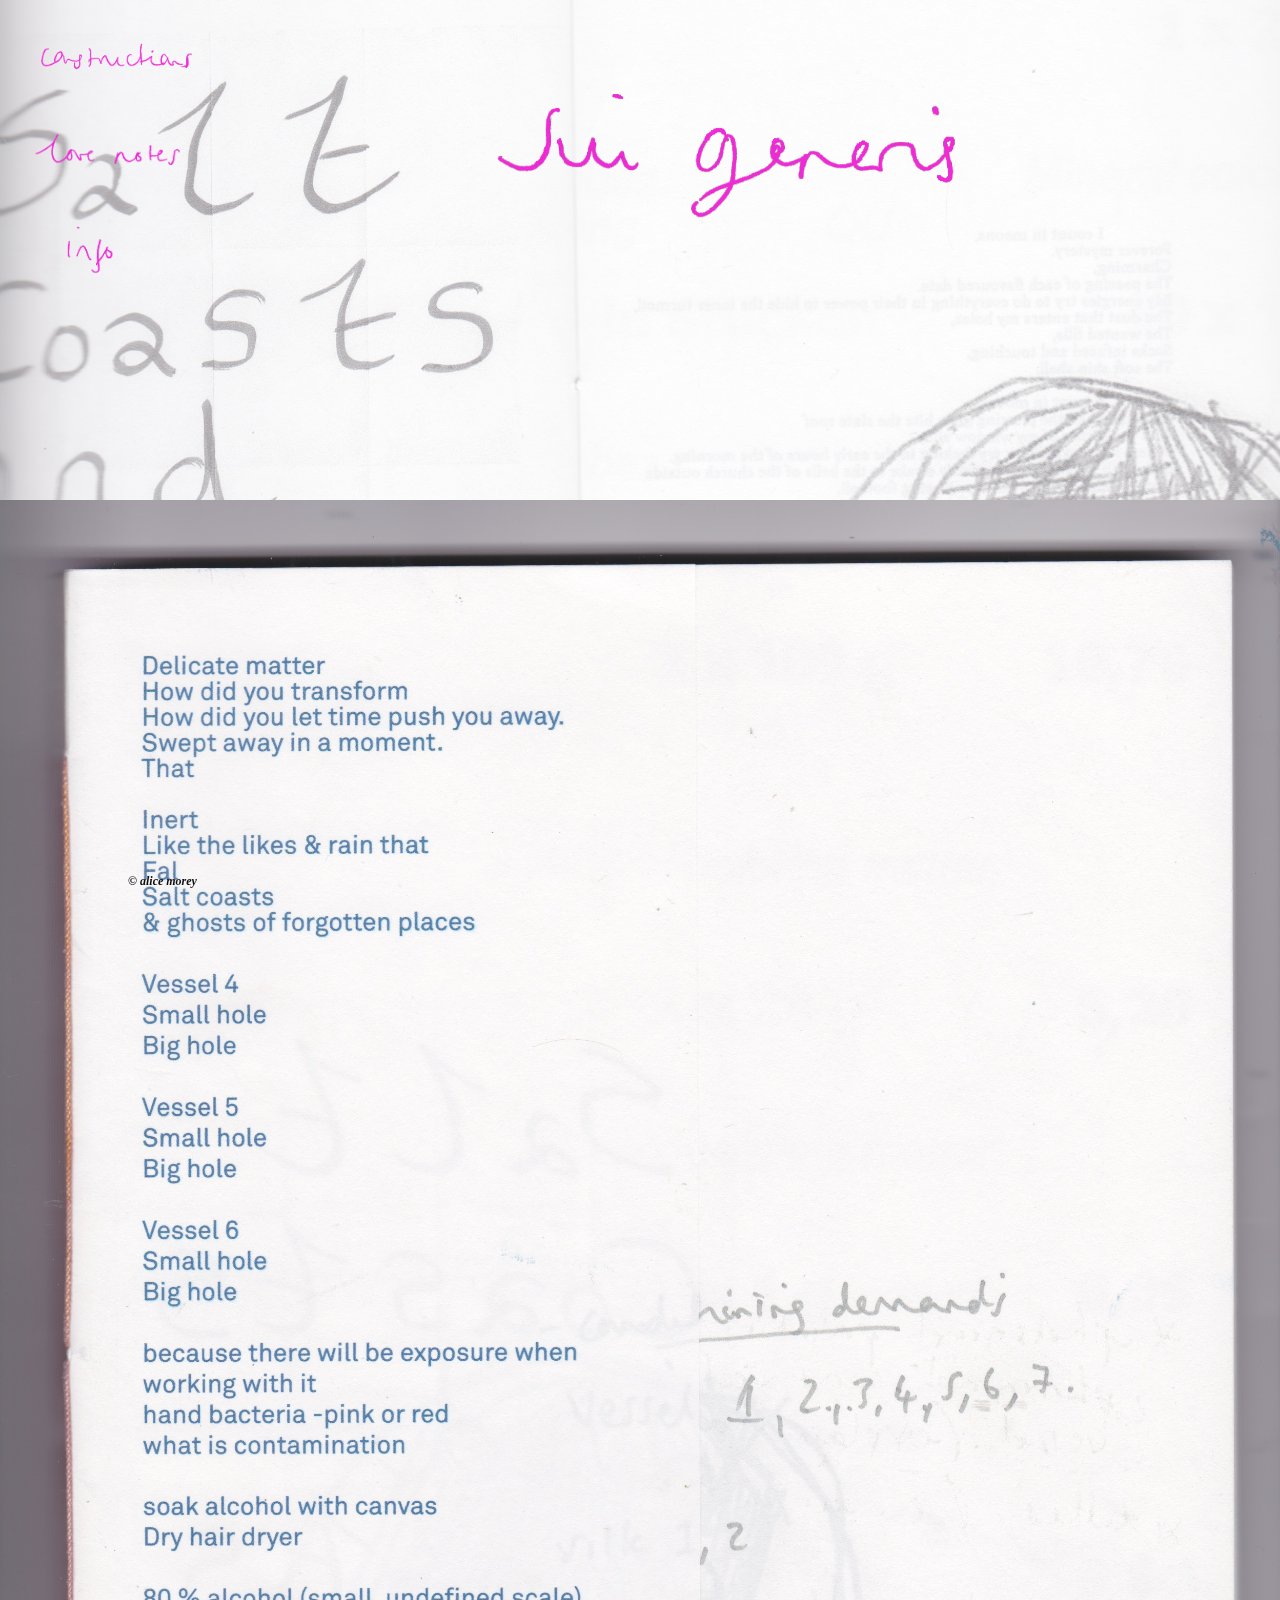
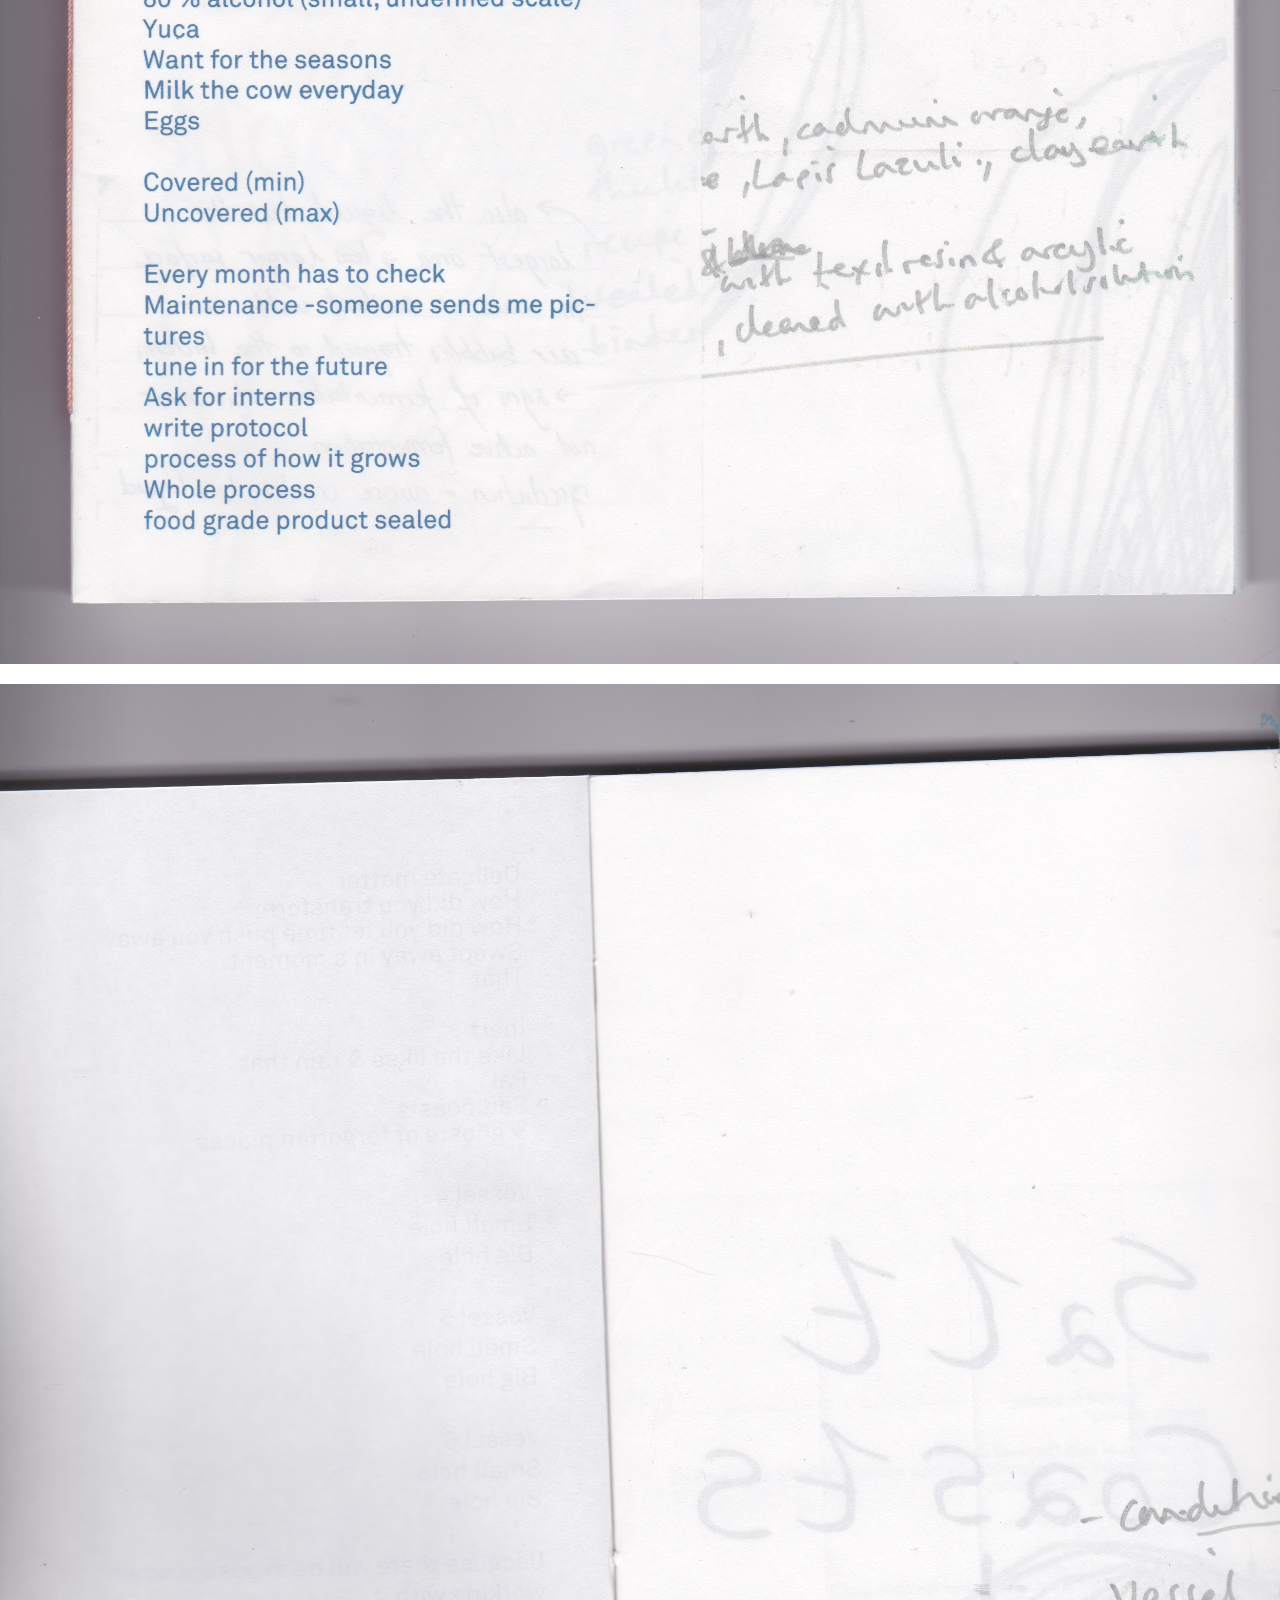
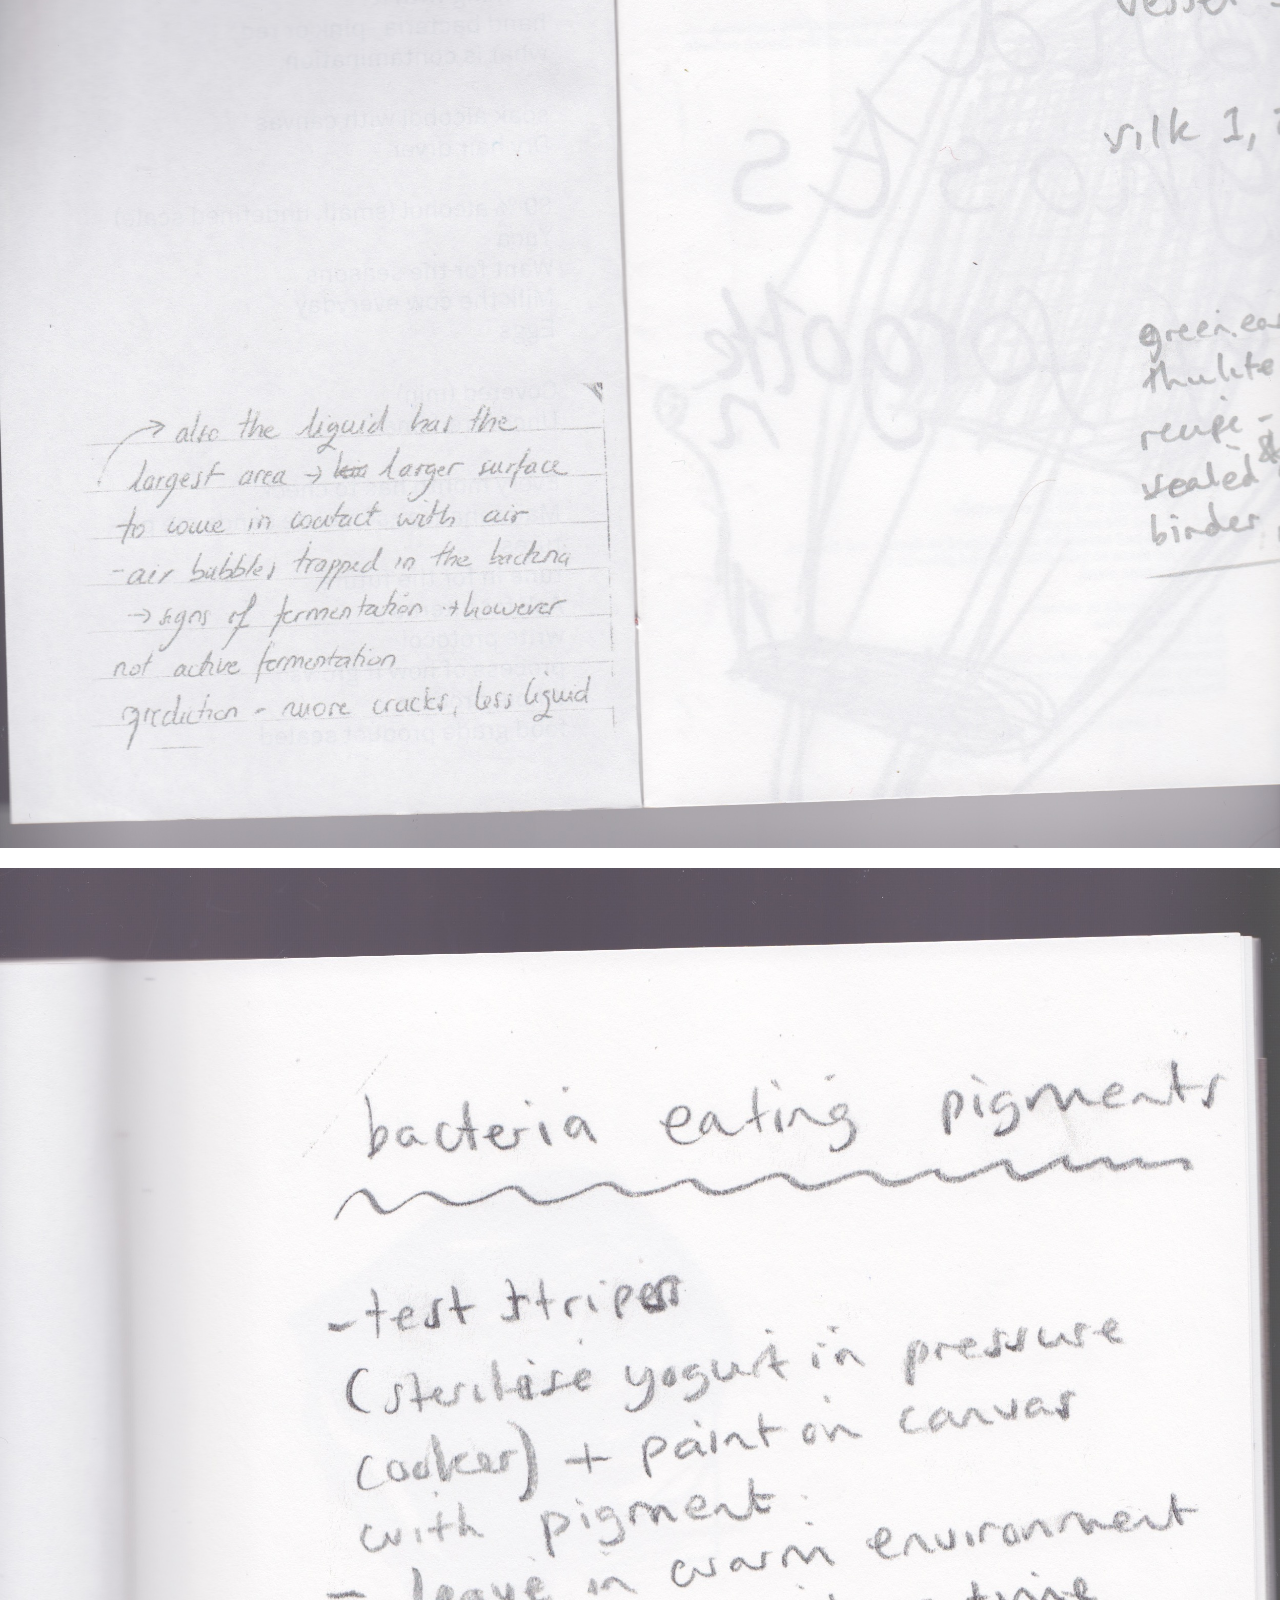
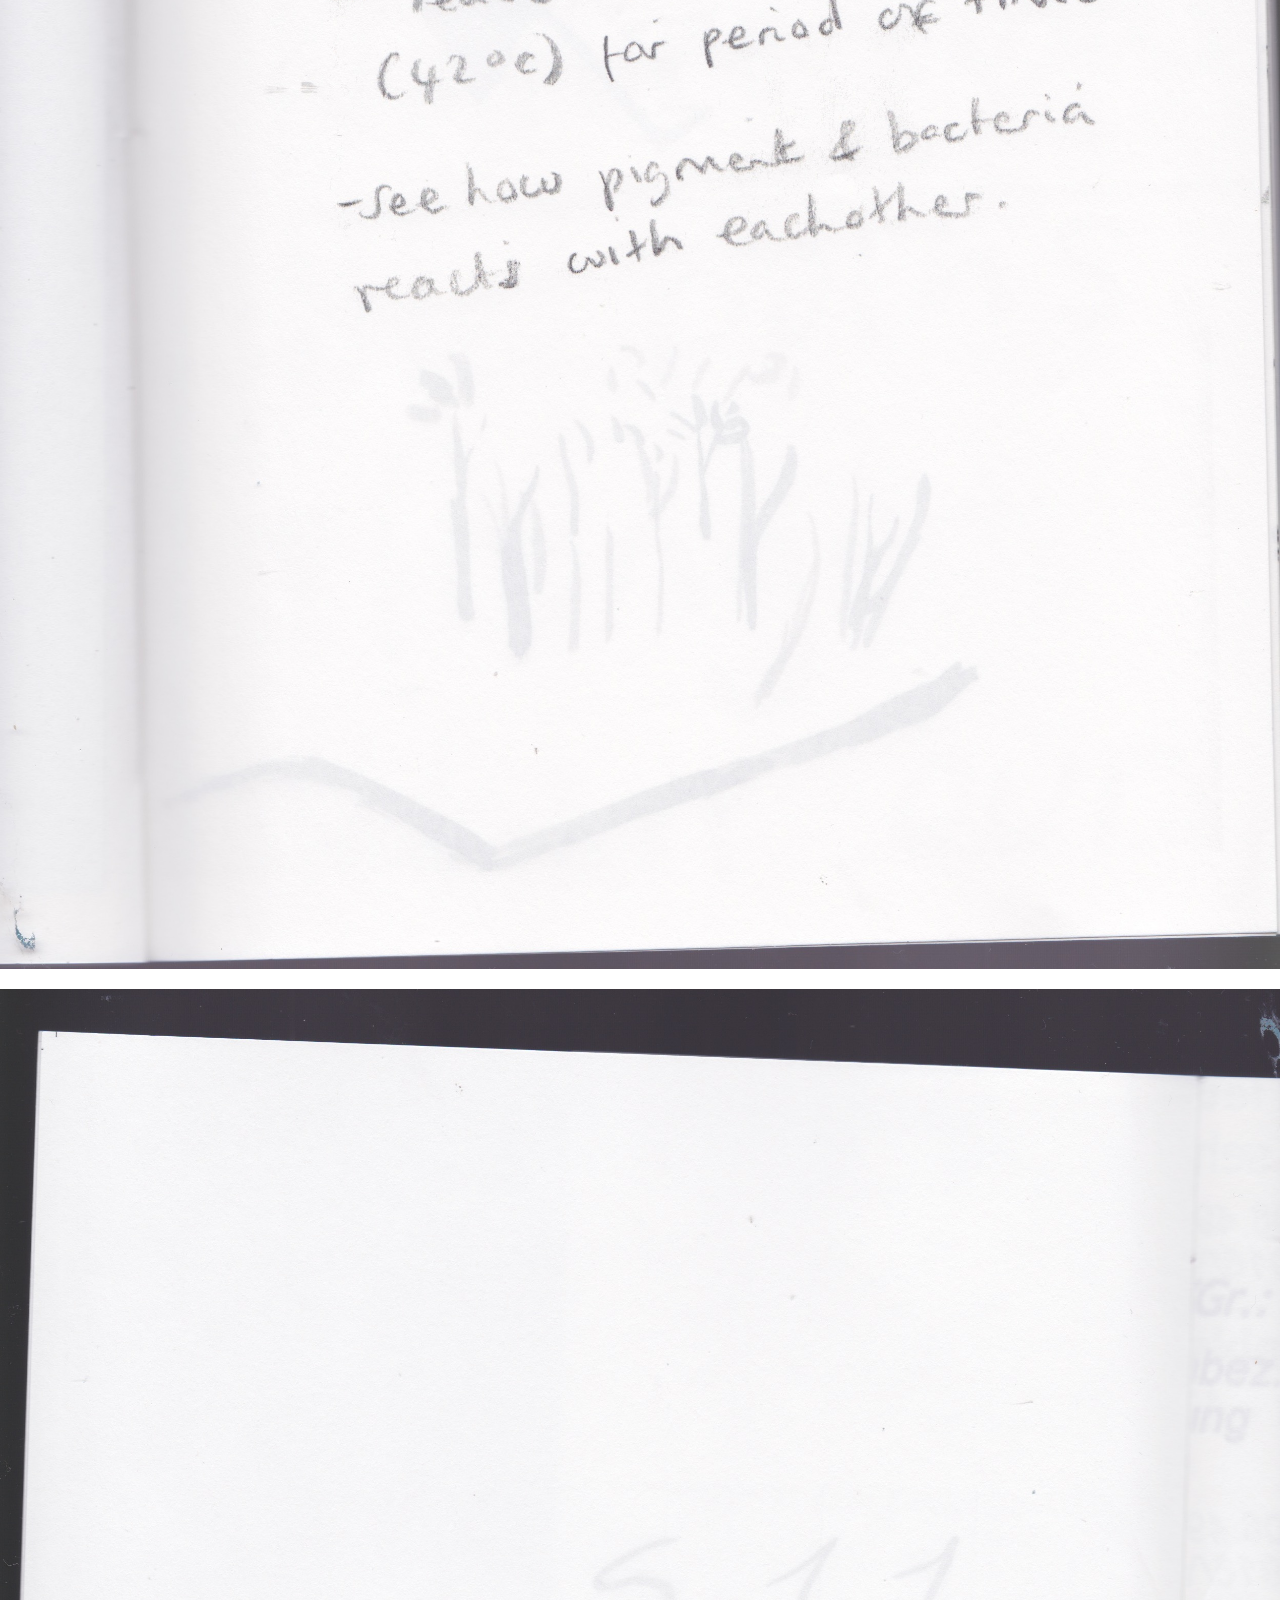
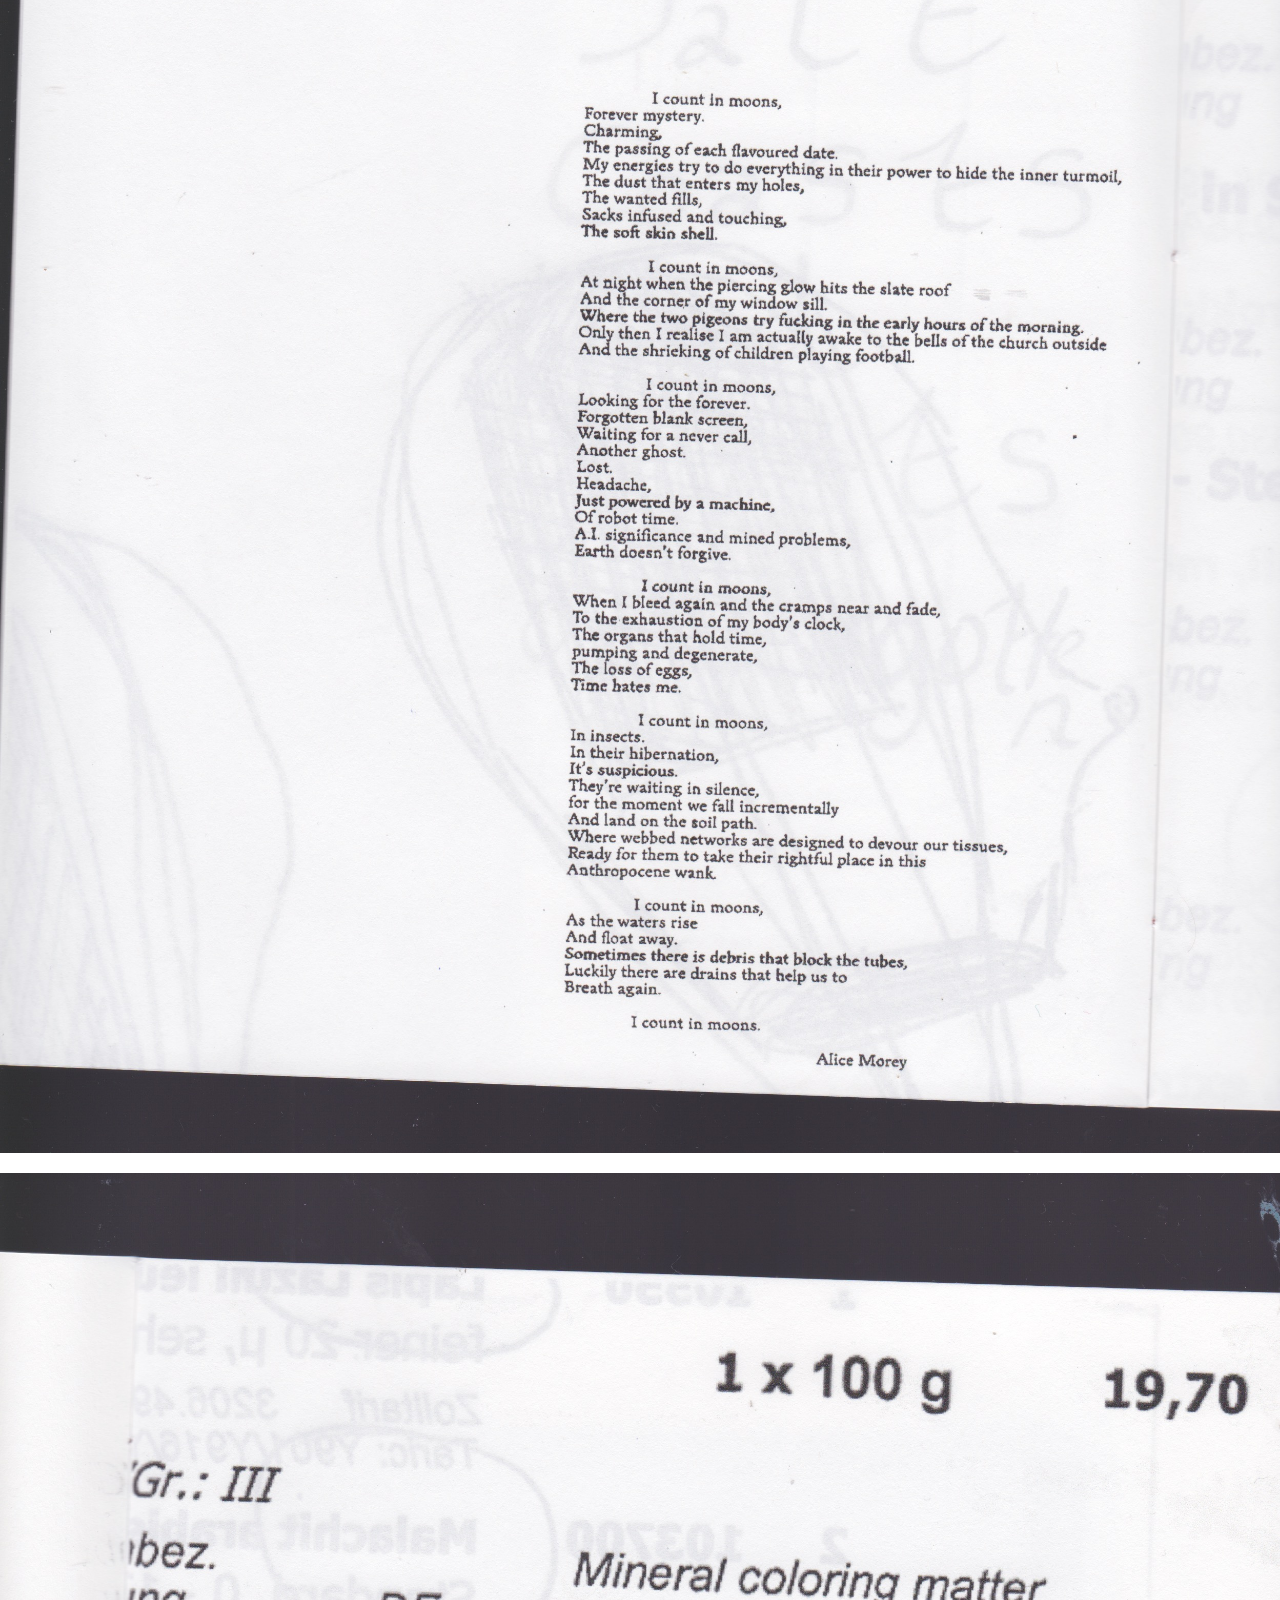
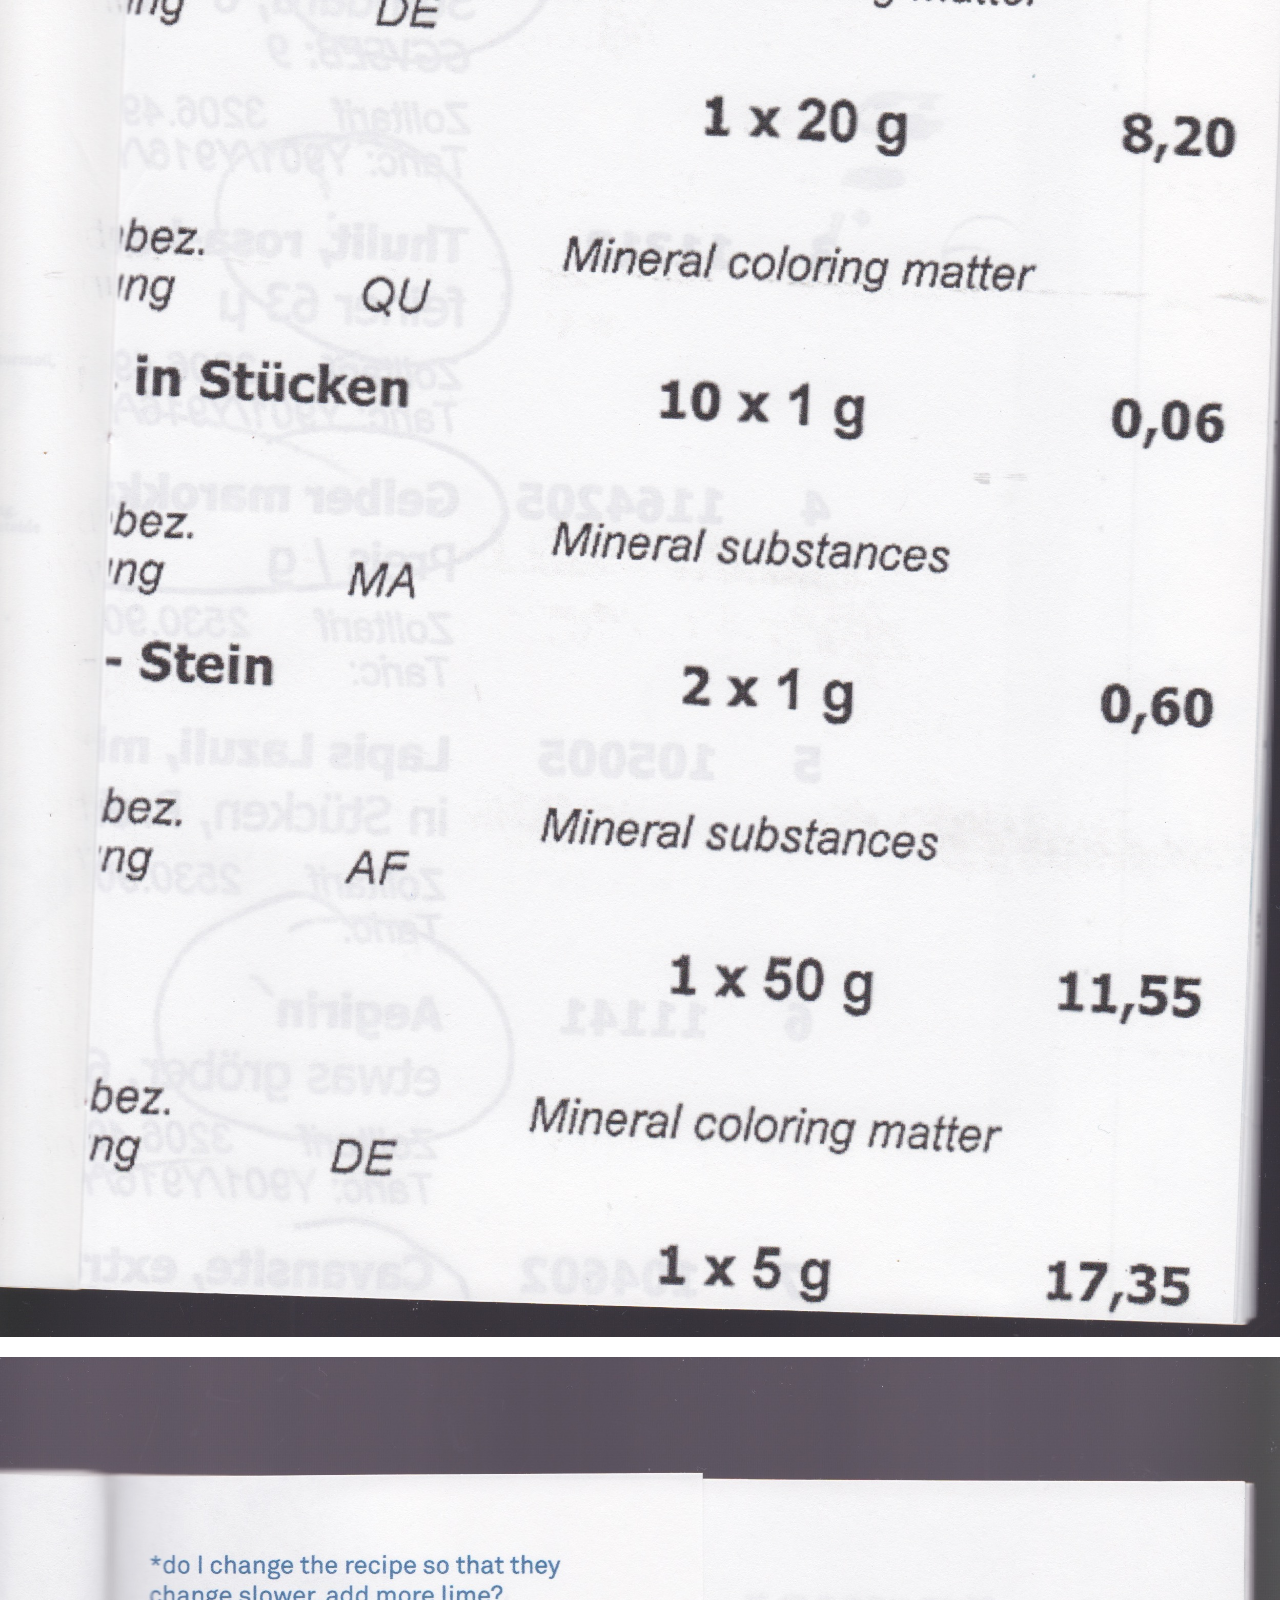
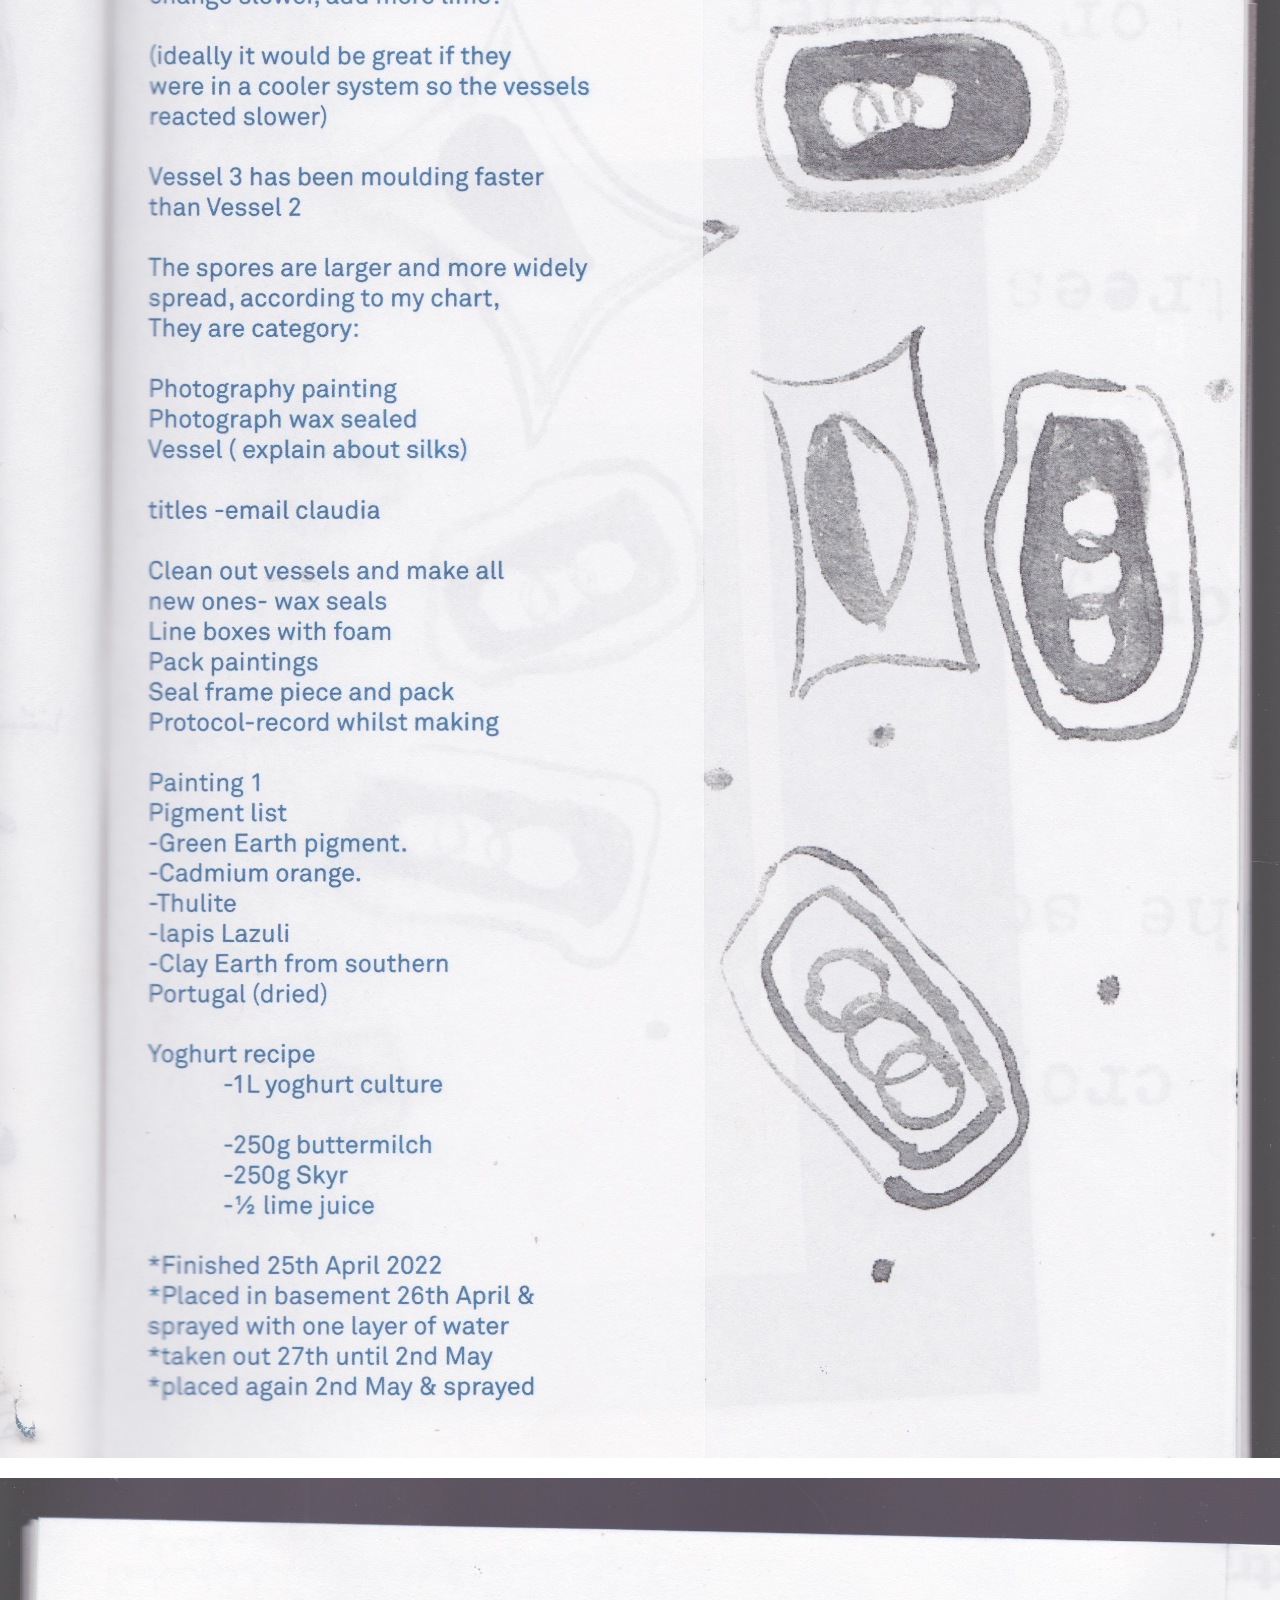
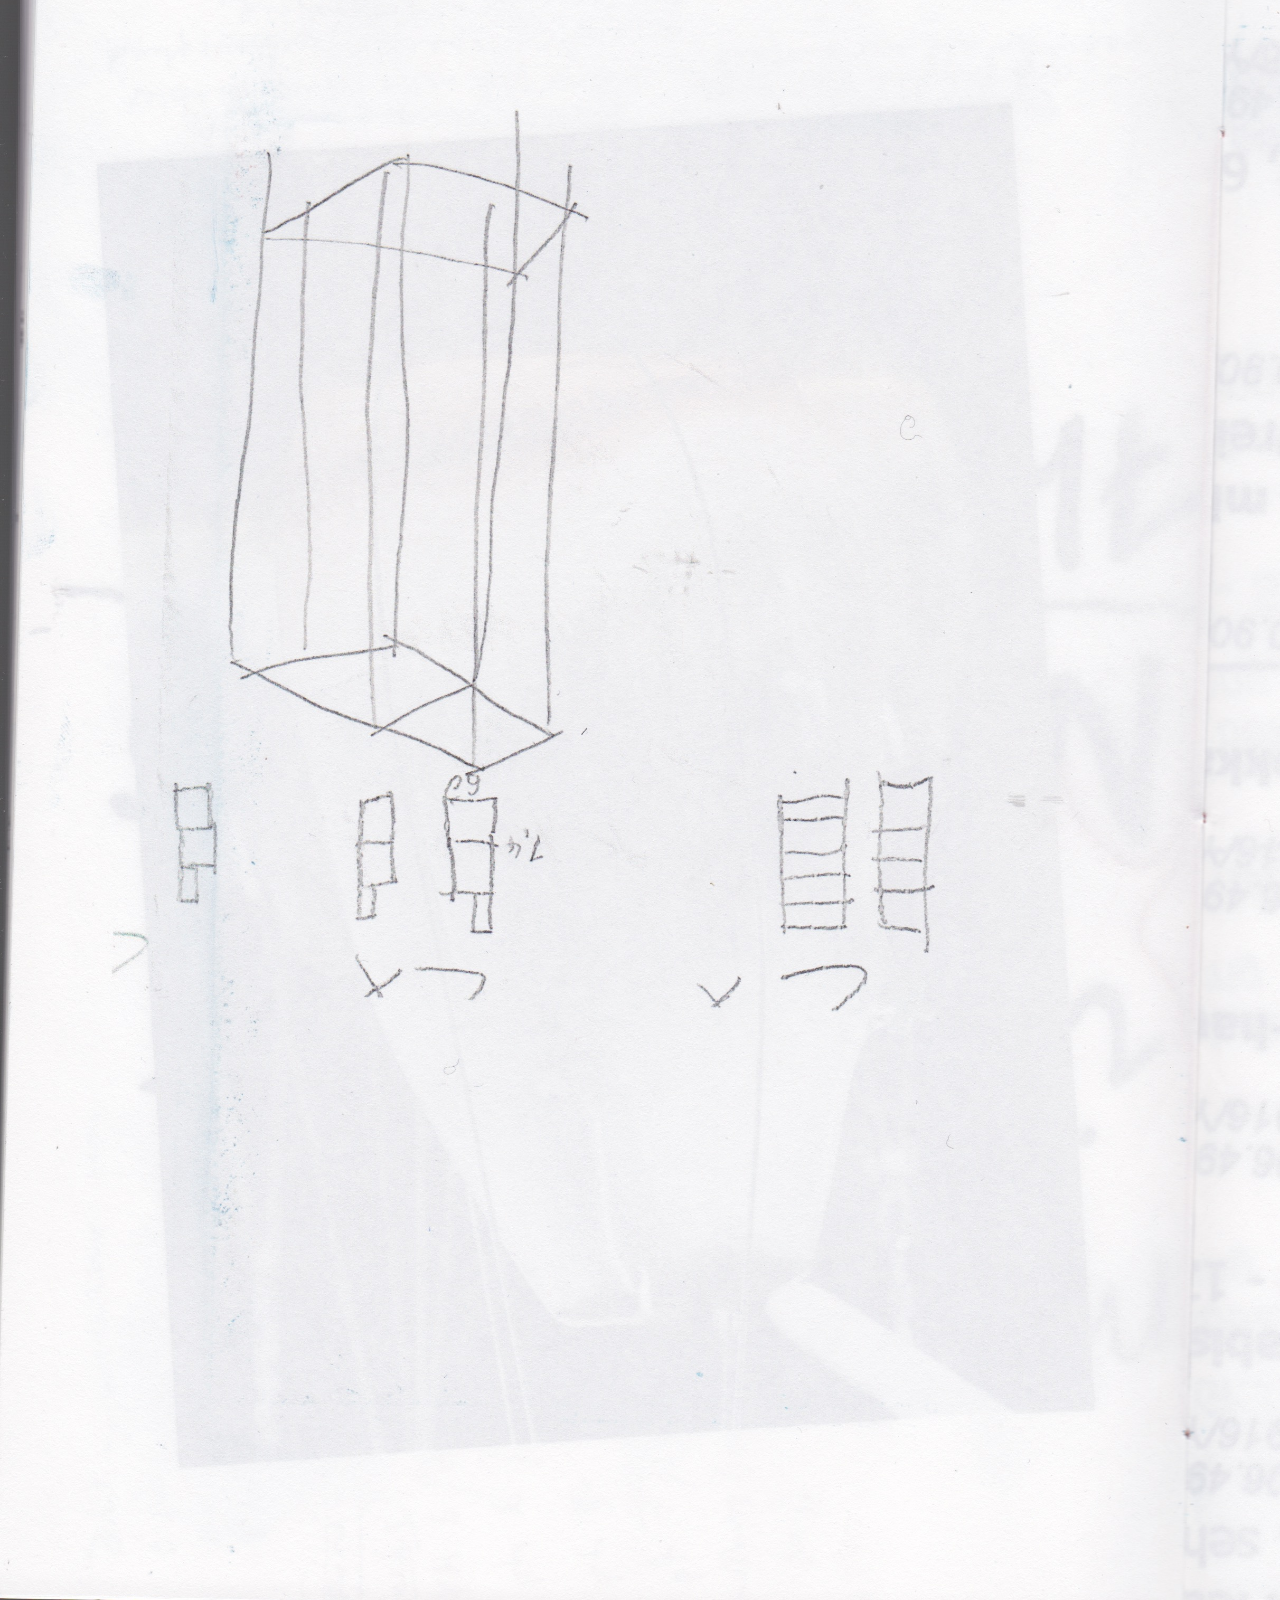
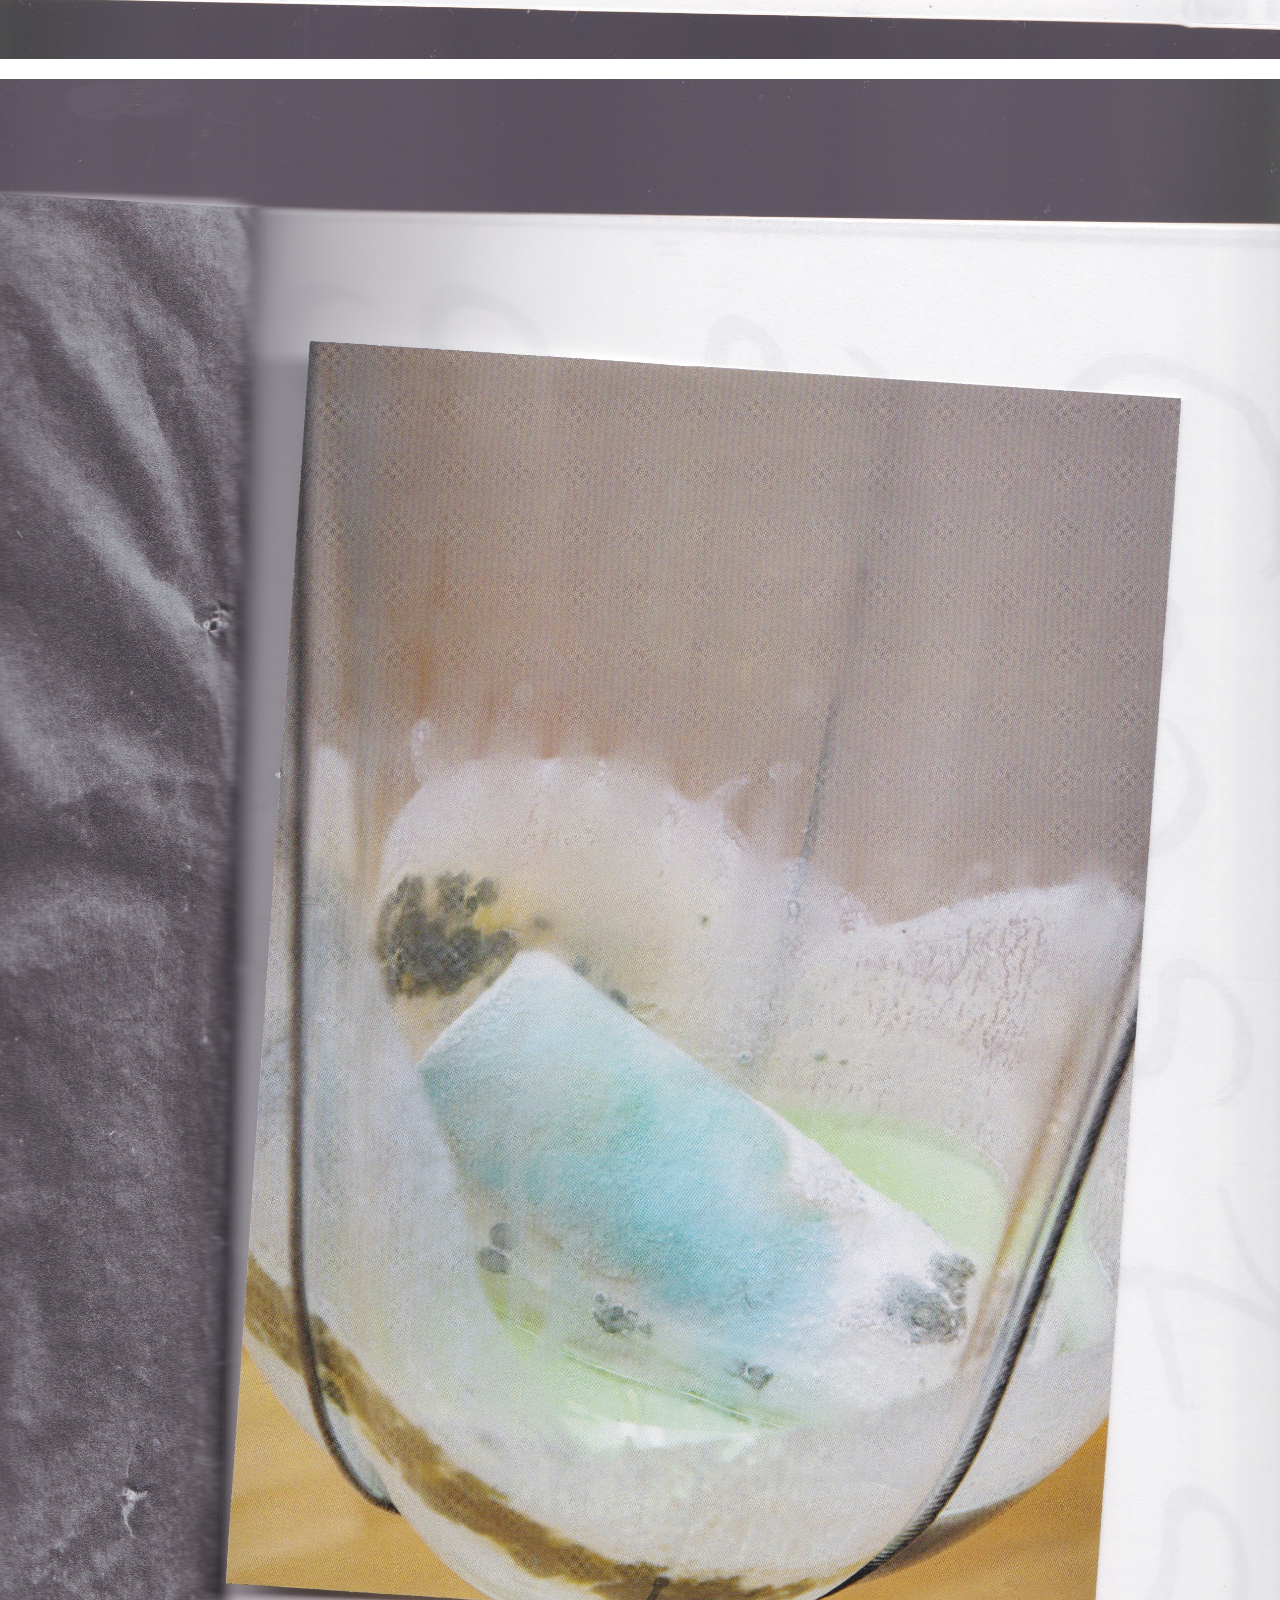
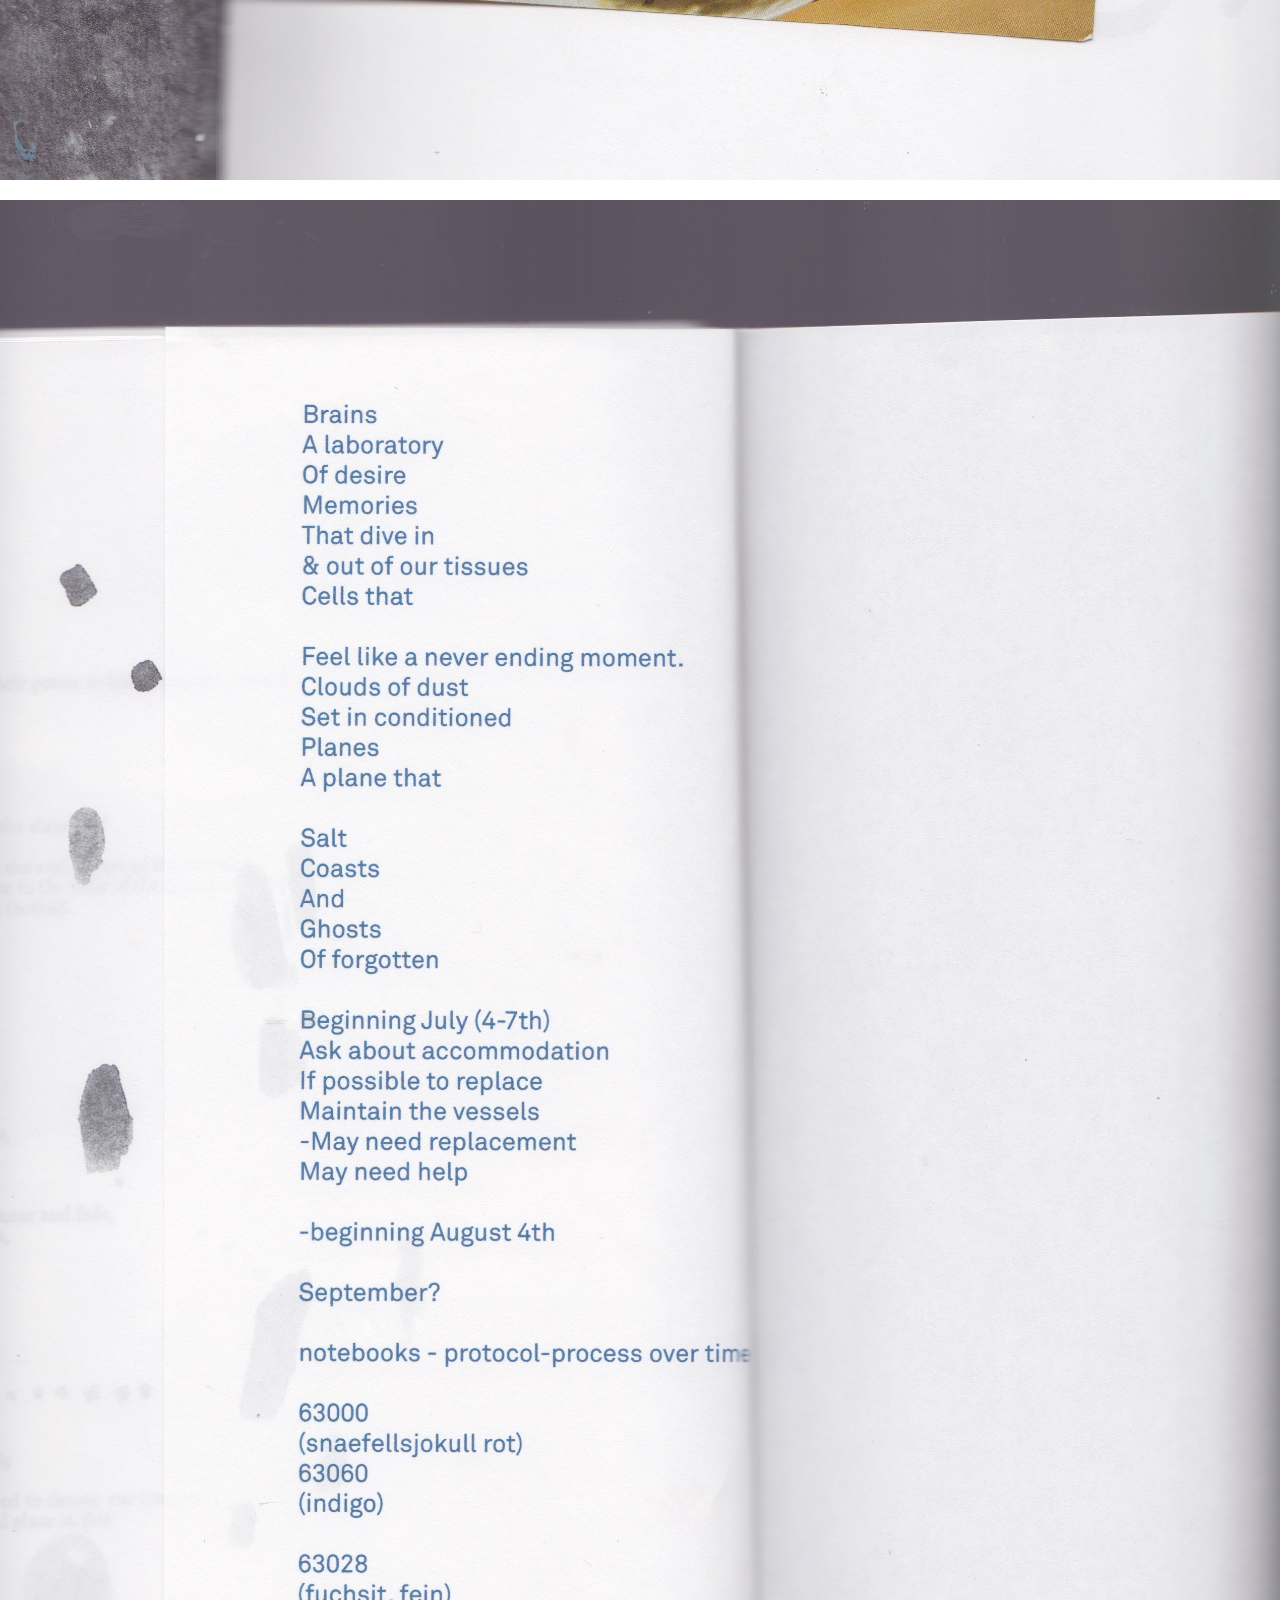
<file: constructions.html>
<!DOCTYPE html>
<html lang="en">
<meta name="viewport" content="width=device-width, initial-scale=1.0">   
<head>
    <meta charset="UTF-8">
    <title>sui generis</title>
    <meta http-equiv="Content-Type" content="text/html; charset=UTF-8">
    <link rel="icon" type="image/png" href="./i">
    <link href="styles.css" type="text/css" media="all" rel="stylesheet">
    <link rel="stylesheet" href="https://stackpath.bootstrapcdn.com/bootstrap/4.5.2/css/bootstrap.min.css">
</head>
    <body style="background-image: url('img/MEWO/Scan\ 6.jpeg'); background-size: cover; background-position: center; background-attachment: fixed;">
        <div class="overlay"></div>
        <div class="title-container">
            <a href="index.html">
                <img src="./img/title pink.png" alt="Title" class="image-title" width="700px">
            </a>
        </div>
        
    
    <div class="content">
        <div class="nav-buttons fixed-top">
            <ul id="navi" class="nav">                         
                <a href="constructions.html" class="open-button">
                <img src="./img/contructions pink.png" class="img-fluid" width="200px" height="50px">
                </a>
                <a href="lovenotes.html"  class="open-button">
                <img src="./img/lovenotes pink.png" class="img-fluid" width="200px" height="50px">
                </a> 
                <a href="info.html"  class="open-button">
                <img src="./img/info pink.png" class="img-fluid" width="150px" height="25px">
                </a> 
            </ul>
        </div>
            <div class="image-container">
                <img src="img/MEWO/Scan 4.jpeg" class="photo-archive" width="800px" >
                <img src="img/MEWO/Scan 5.jpeg" class="photo-archive" width="800px" >
                <img src="img/MEWO/Scan 18.jpeg" class="photo-archive" width="800px" >
                <img src="img/MEWO/Scan 7.jpeg" class="photo-archive" width="800px" >
                <img src="img/MEWO/Scan 8.jpeg" class="photo-archive" width="800px" >
                <img src="img/MEWO/Scan 19.jpeg" class="photo-archive" width="800px" >
                <img src="img/MEWO/Scan 10.jpeg" class="photo-archive" width="800px" >
                <img src="img/MEWO/Scan 23.jpeg" class="photo-archive" width="800px" >
                <img src="img/MEWO/Scan 24.jpeg" class="photo-archive" width="800px" >
                <img src="img/MEWO/Scan 25.jpeg" class="photo-archive" width="800px" >
                <img src="img/MEWO/Scan 21.jpeg" class="photo-archive" width="800px" >
                <img src="img/MEWO/Scan 13.jpeg" class="photo-archive" width="800px" >
                <img src="img/MEWO/Scan 14.jpeg" class="photo-archive" width="800px" >
                <img src="img/MEWO/Scan 16.jpeg" class="photo-archive" width="800px" >
            </div>
        
        <footer>
            <div class="bottom-text">
                © alice morey
            </div>
        </footer>
        
        <script src="https://code.jquery.com/jquery-3.5.1.min.js"></script>
        <script src="https://cdn.jsdelivr.net/npm/@popperjs/core@2.9.2/dist/umd/popper.min.js"></script>
        <script src="https://stackpath.bootstrapcdn.com/bootstrap/4.5.2/js/bootstrap.min.js"></script>
        <script>
            $(document).ready(function() {
                $('.open-button').click(function() {
                    console.log('Button clicked');
                    var target = $(this).data('target');
                    $(target).modal('show');
                });
            });
        </script>
    </div>
</body>
</html>
</file>
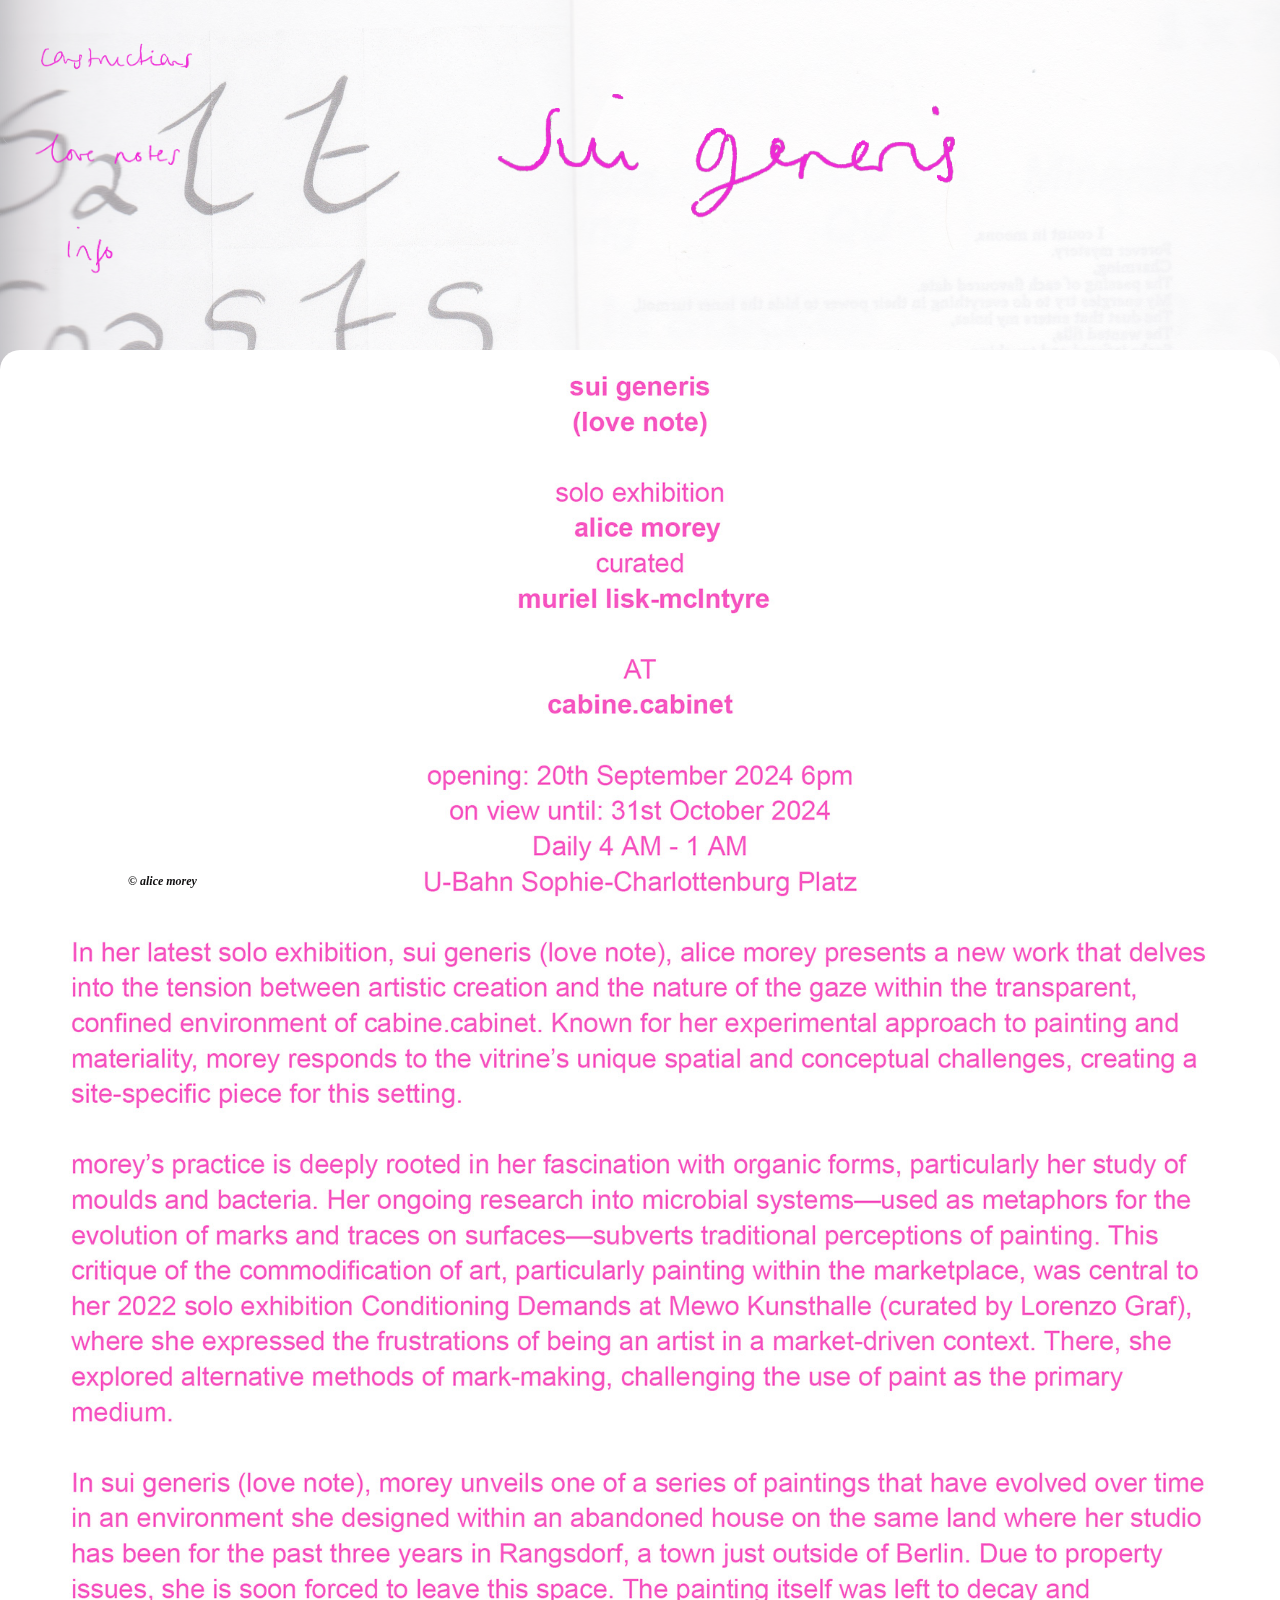
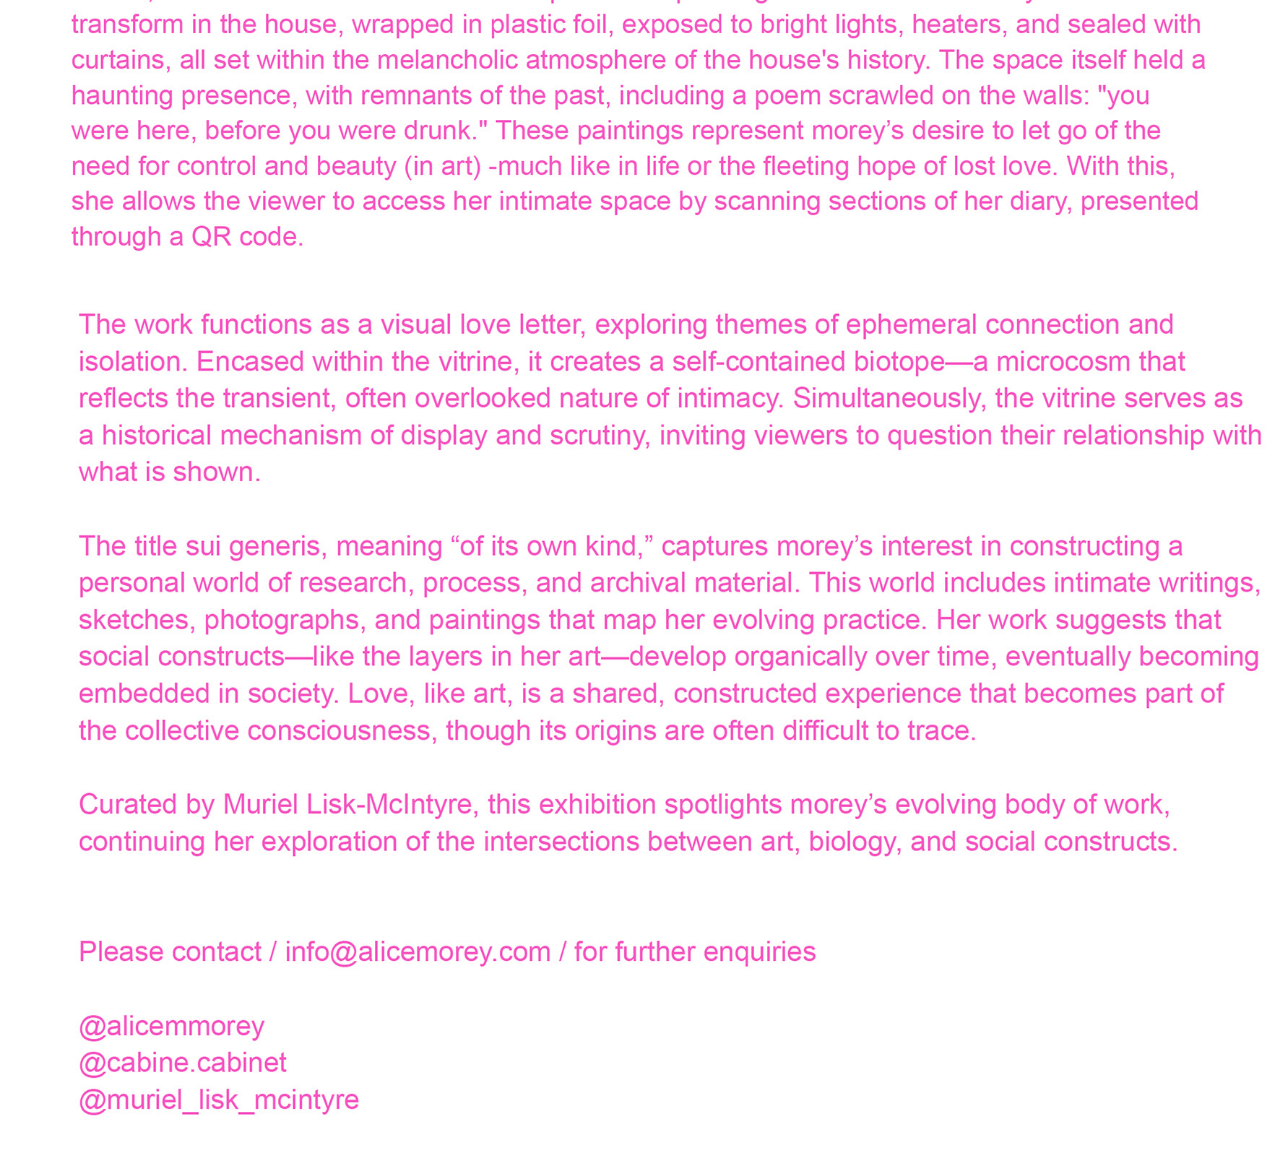
<file: info.html>
<!DOCTYPE html>
<html lang="en">
<meta name="viewport" content="width=device-width, initial-scale=1.0">   
<head>
    <meta charset="UTF-8">
    <title>sui generis</title>
    <meta http-equiv="Content-Type" content="text/html; charset=UTF-8">
    <link rel="icon" type="image/png" href="./i">
    <link href="styles.css" type="text/css" media="all" rel="stylesheet">
    <link rel="stylesheet" href="https://stackpath.bootstrapcdn.com/bootstrap/4.5.2/css/bootstrap.min.css">
</head>
    <body style="background-image: url('img/MEWO/Scan\ 6.jpeg'); background-size: cover; background-position: center; background-attachment: fixed;">
        <div class="overlay"></div>
        <div class="title-container">
            <a href="index.html">
                <img src="./img/title pink.png" alt="Title" class="image-title" width="700px">
            </a>
        </div>
        
    
    <div class="content">
        <div class="nav-buttons fixed-top">
            <ul id="navi" class="nav">                         
                <a href="constructions.html" class="open-button">
                <img src="./img/contructions pink.png" class="img-fluid" width="200px" height="50px">
                </a>                        
                <a href="lovenotes.html" class="open-button">
                <img src="./img/lovenotes pink.png" class="img-fluid" width="200px" height="50px">
                </a> 
                <a href="info.html"  class="open-button">
                <img src="./img/info pink.png" class="img-fluid" width="150px" height="25px">
                </a>   
            </ul>
        </div>
        <div class="image-scroll-container">
            <img src="img/final press sui generis.jpg" class="photo-archive" width="800px" >
        
        </div>
        <footer>
            <div class="bottom-text">
                © alice morey
            </div>
        </footer>
        
        <script src="https://code.jquery.com/jquery-3.5.1.min.js"></script>
        <script src="https://cdn.jsdelivr.net/npm/@popperjs/core@2.9.2/dist/umd/popper.min.js"></script>
        <script src="https://stackpath.bootstrapcdn.com/bootstrap/4.5.2/js/bootstrap.min.js"></script>
        <script>
            $(document).ready(function() {
                $('.open-button').click(function() {
                    console.log('Button clicked');
                    var target = $(this).data('target');
                    $(target).modal('show');
                });
            });
        </script>
    </div>
</body>
</html>
</file>
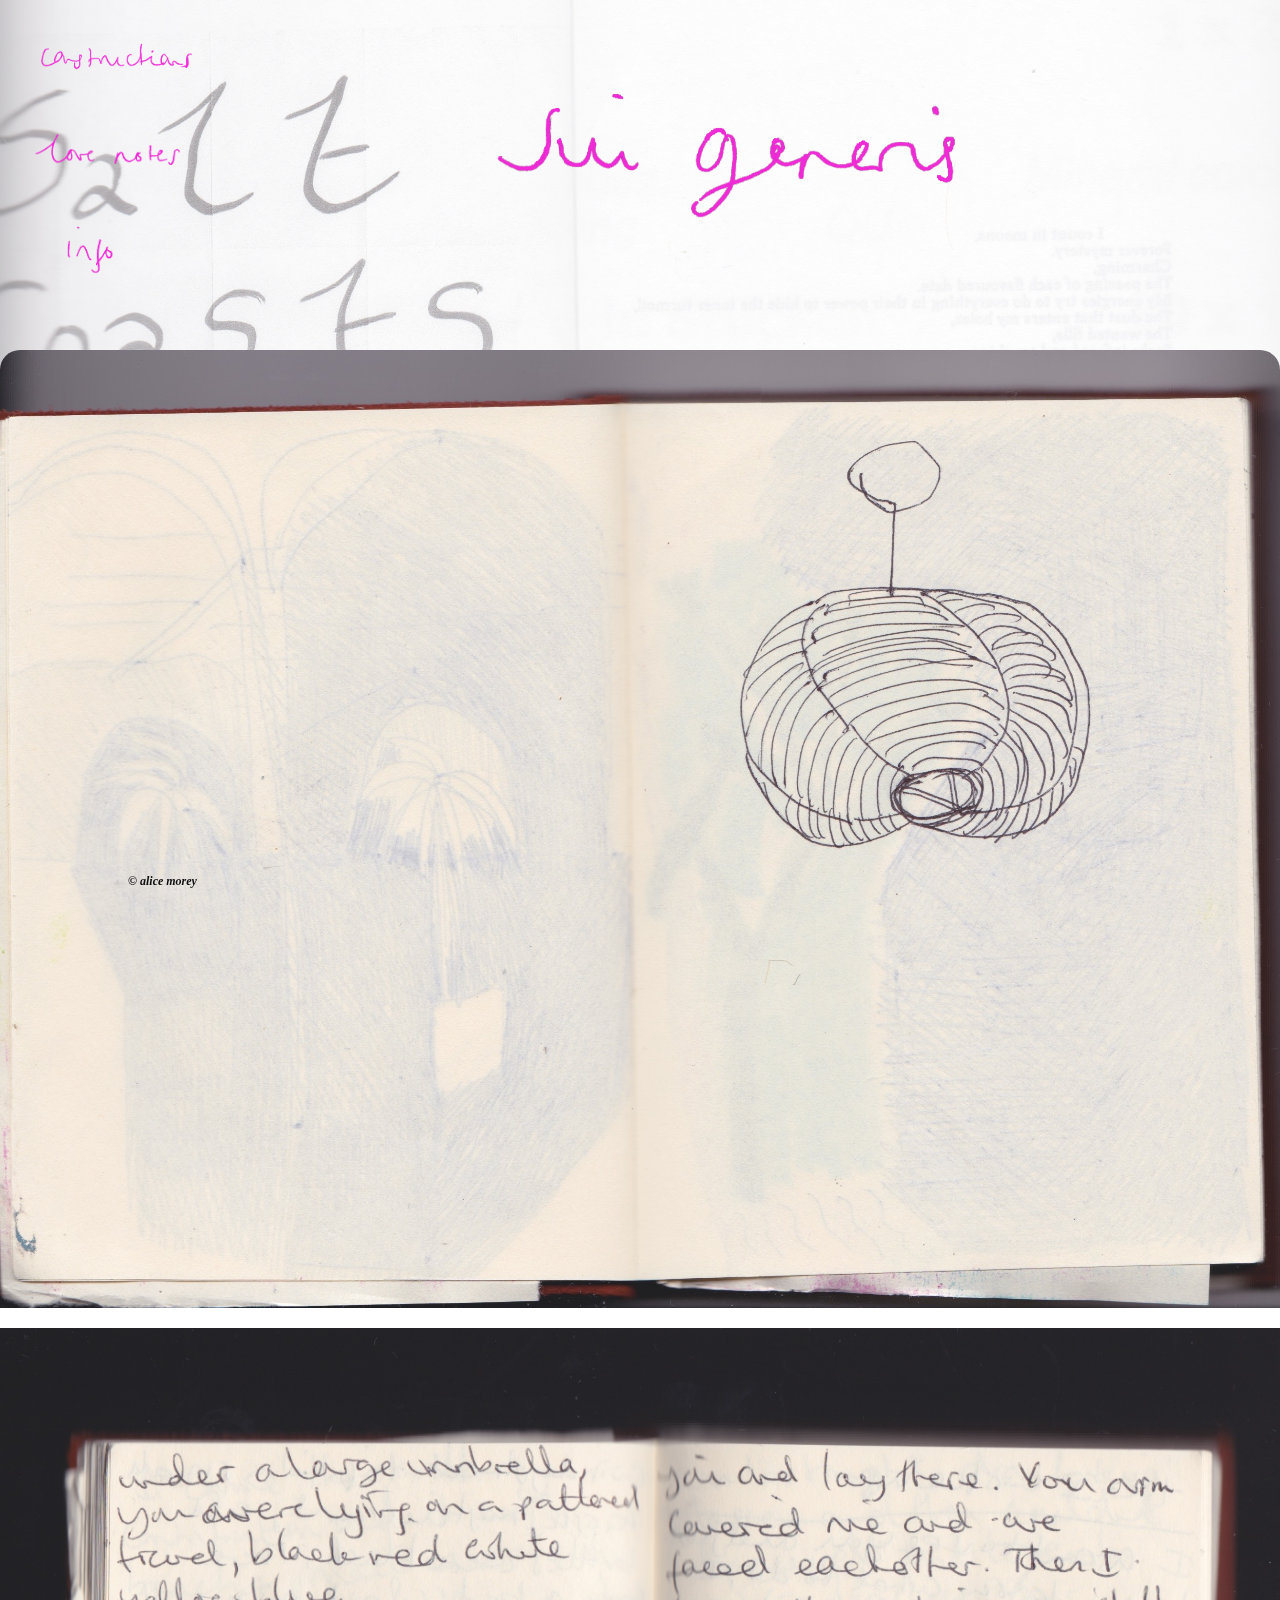
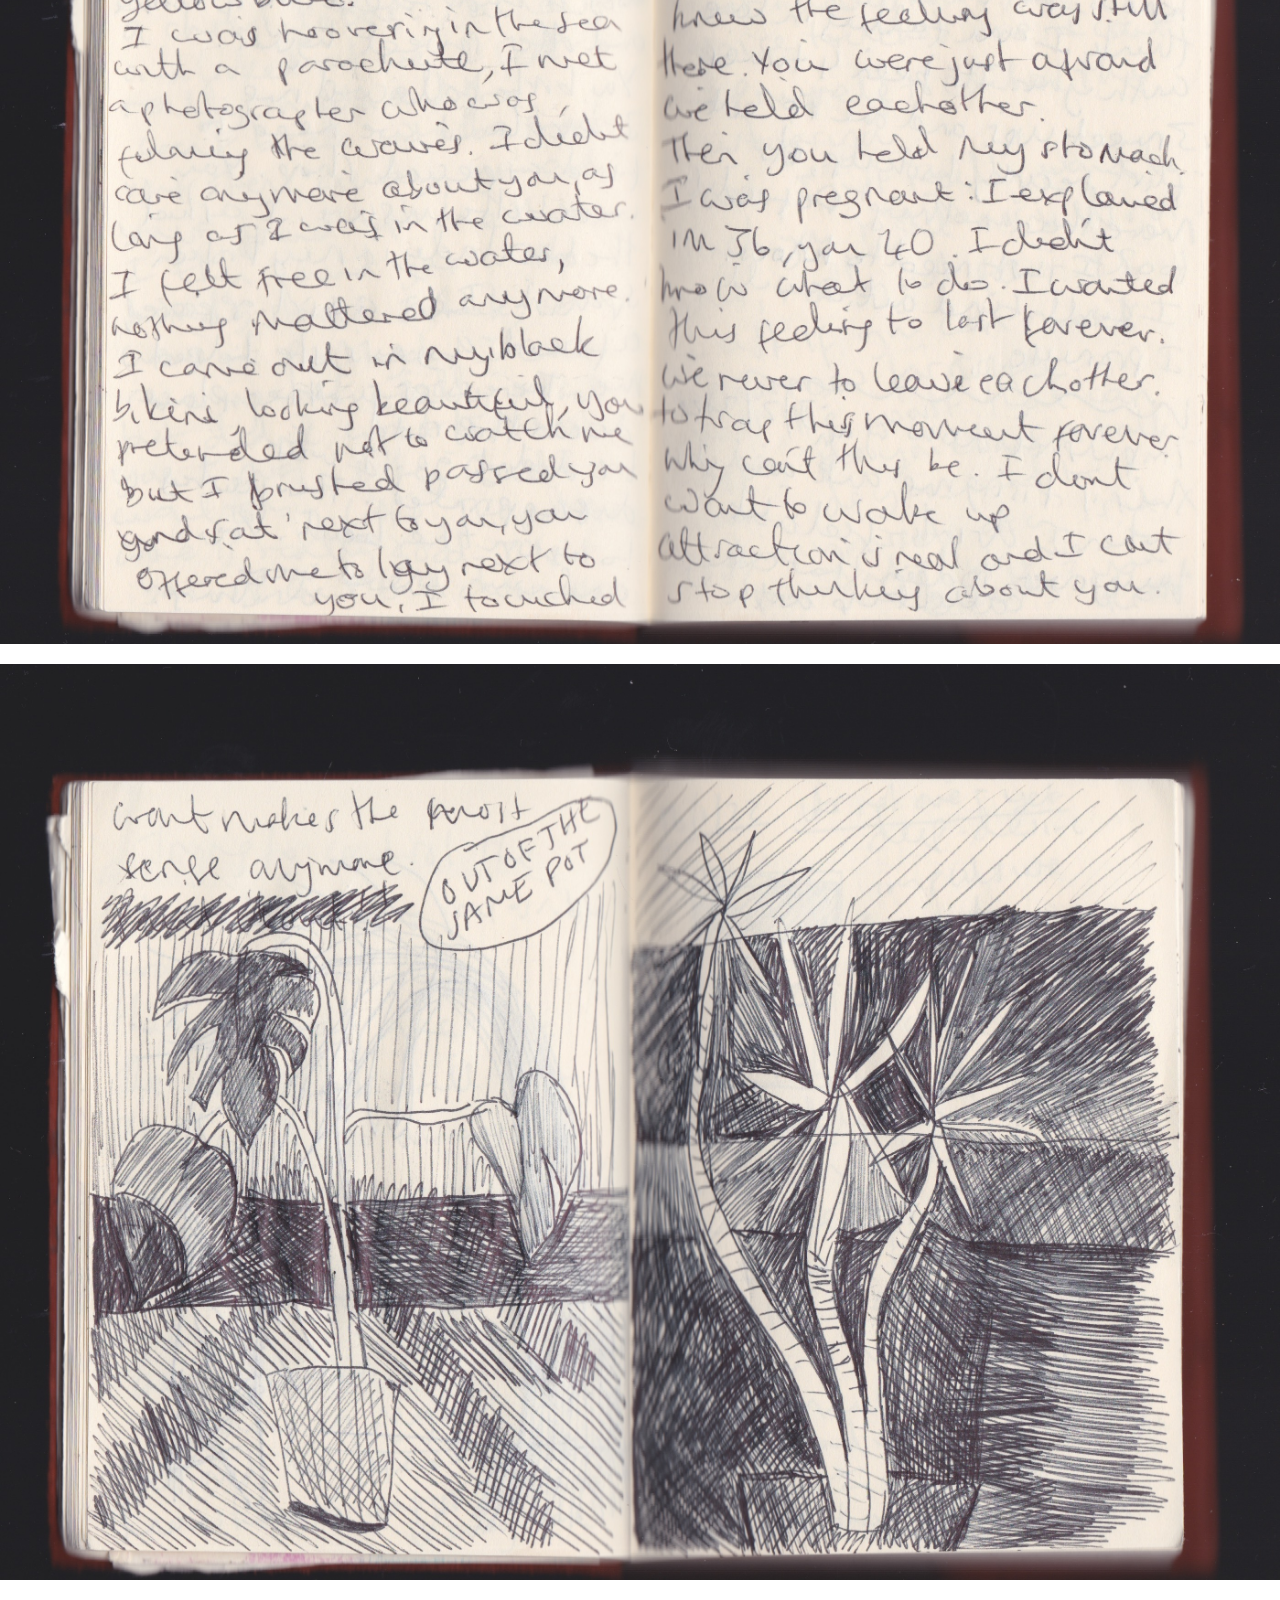
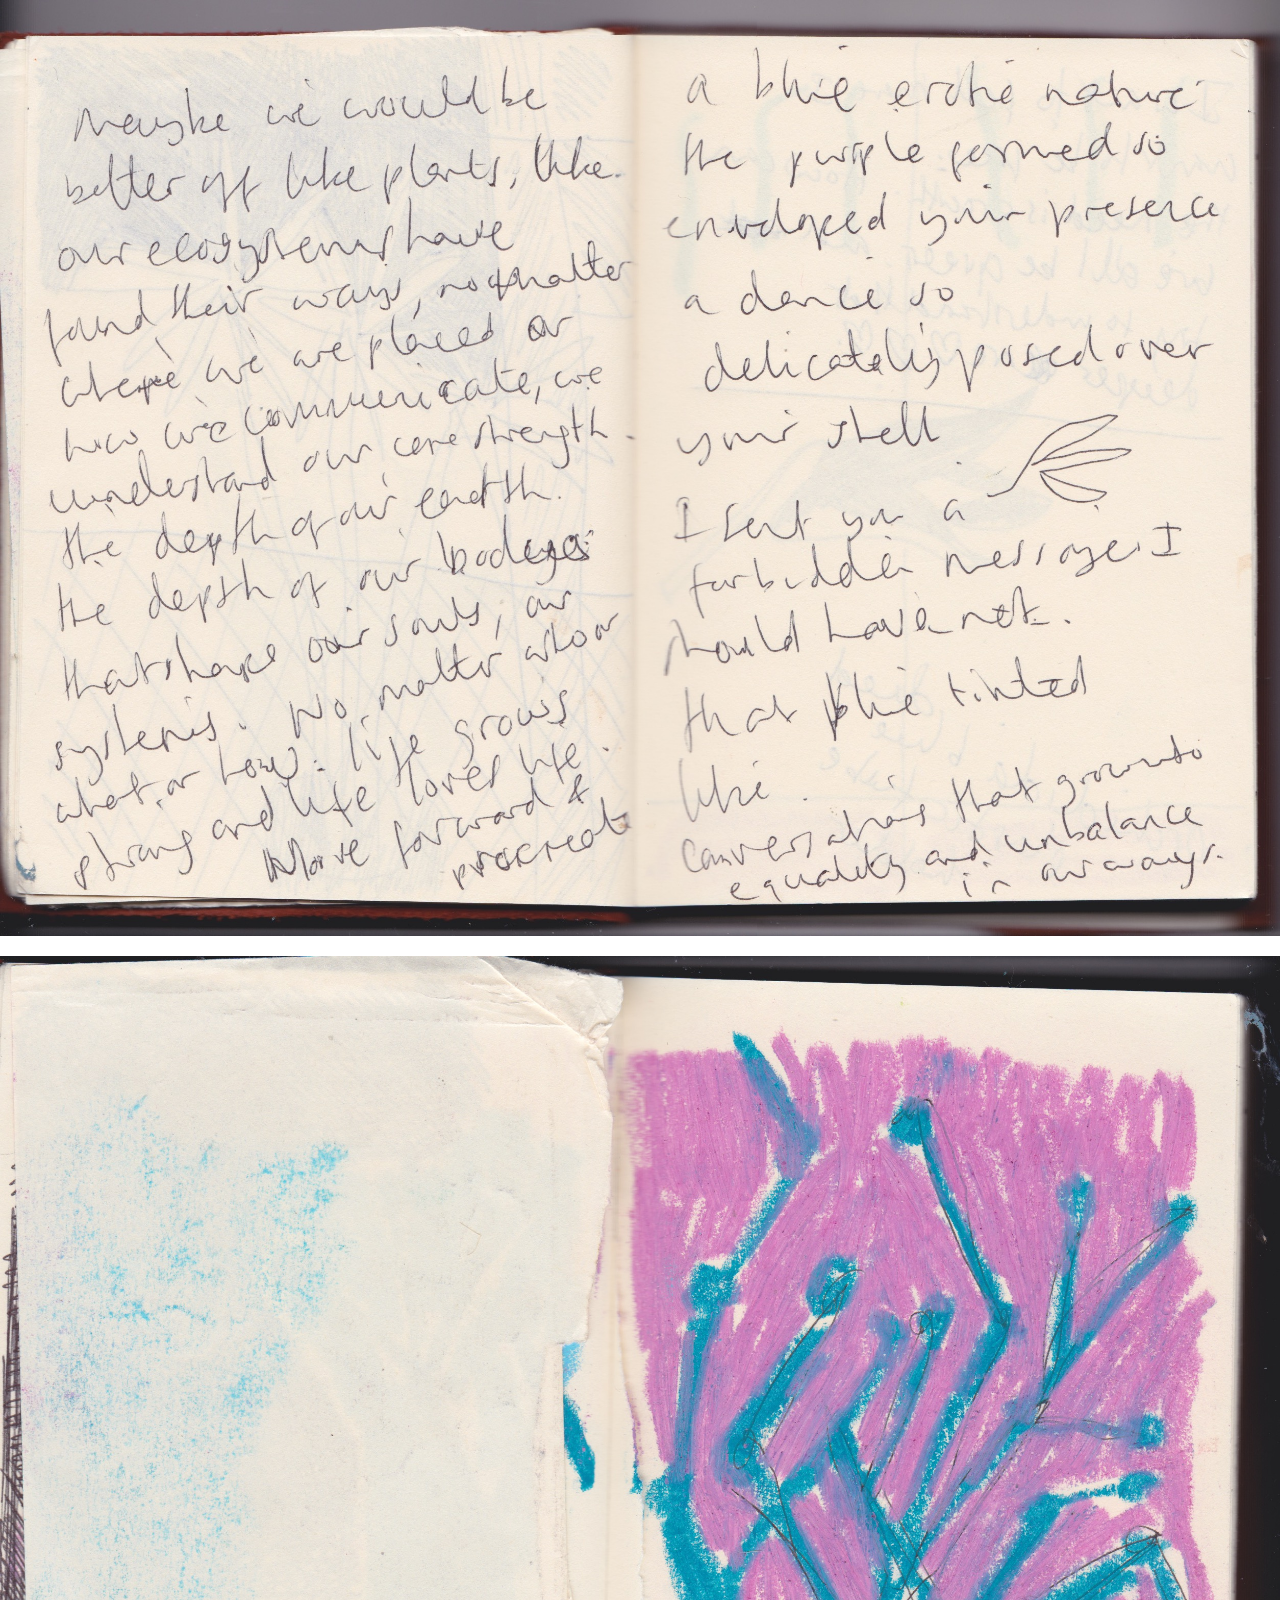
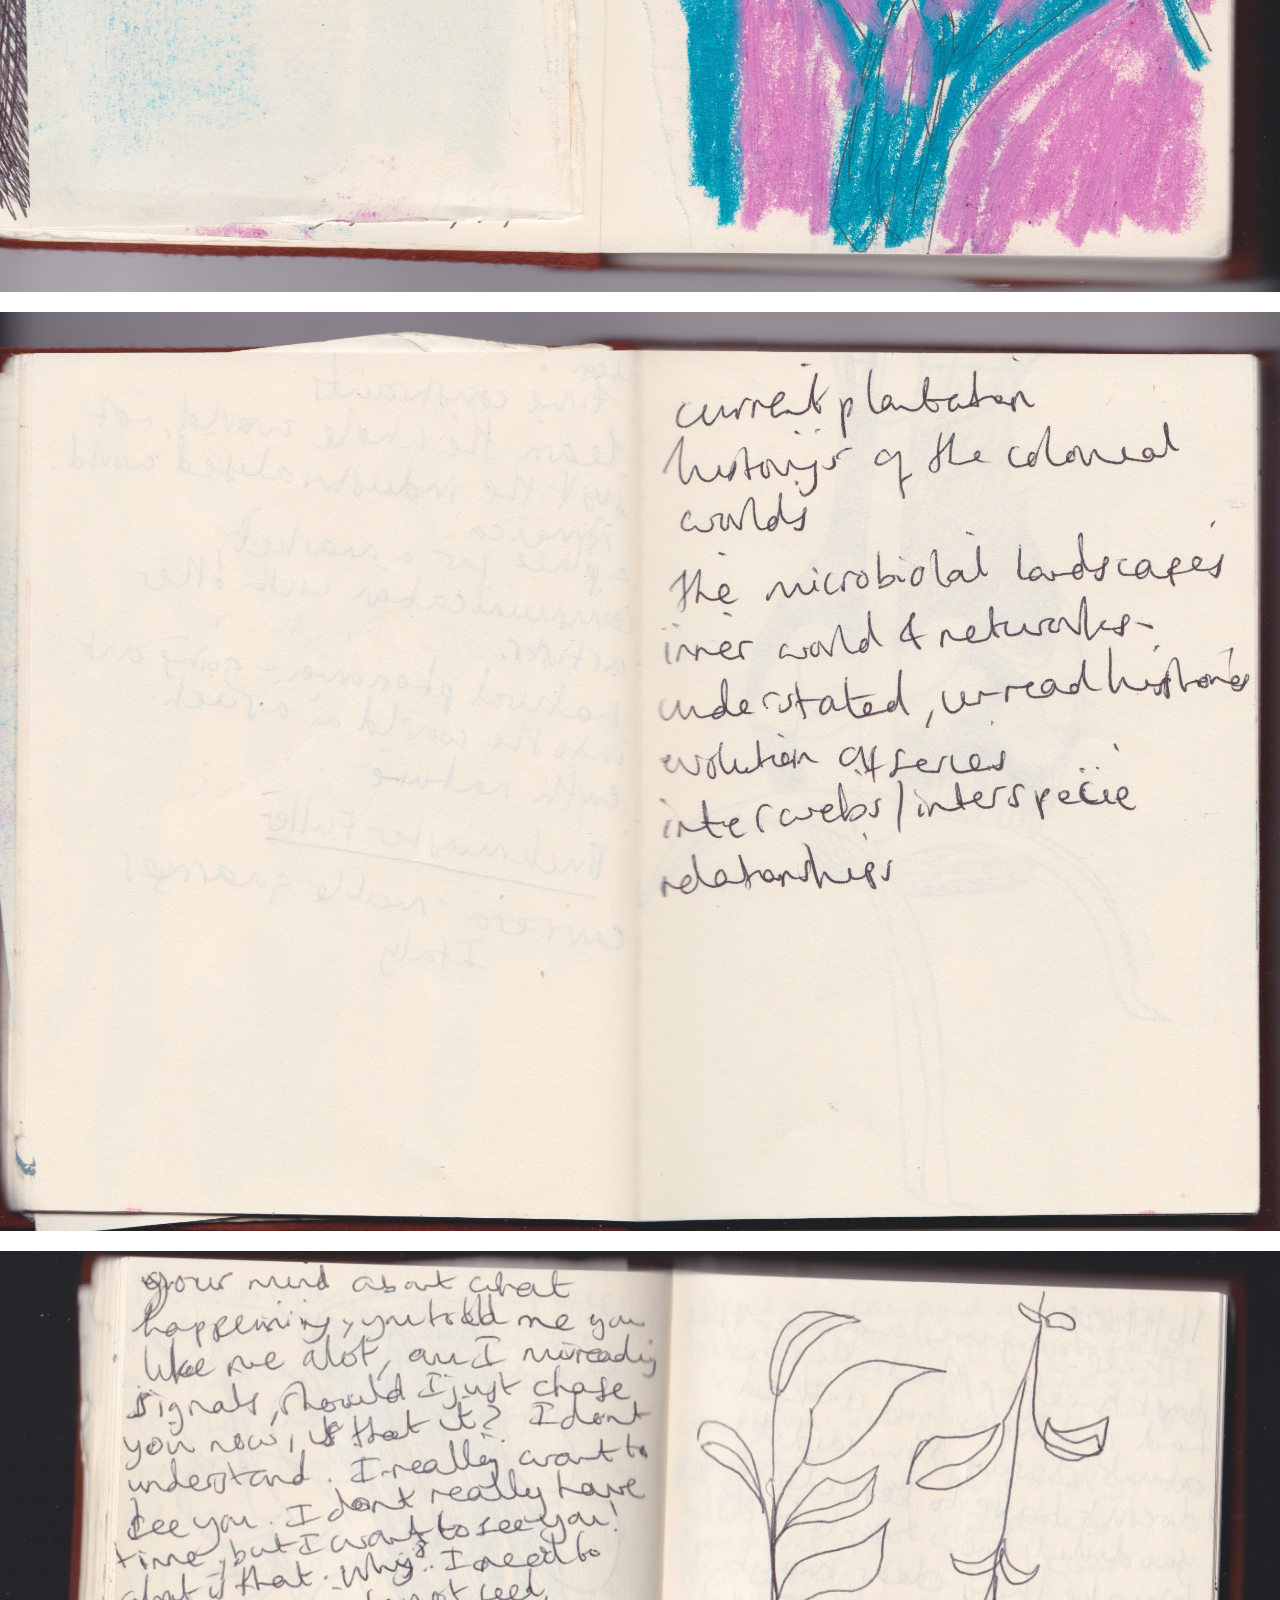
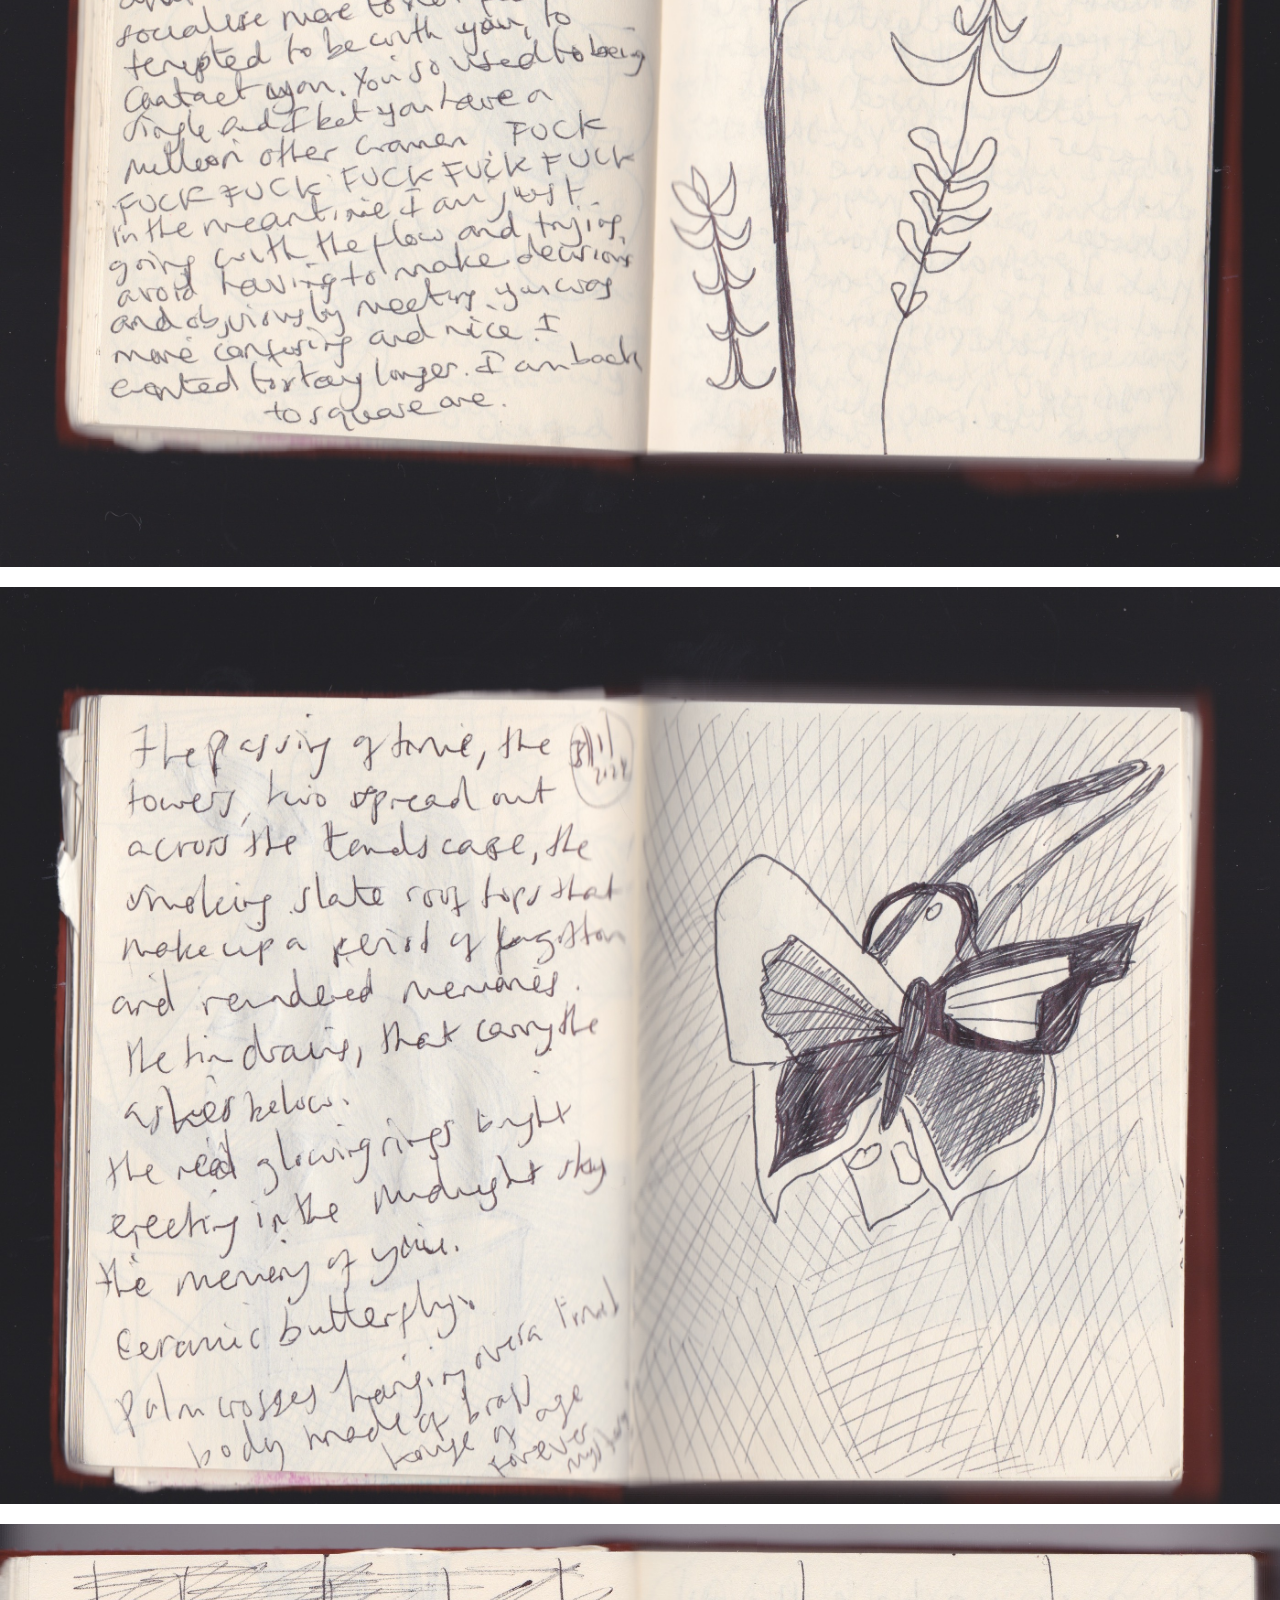
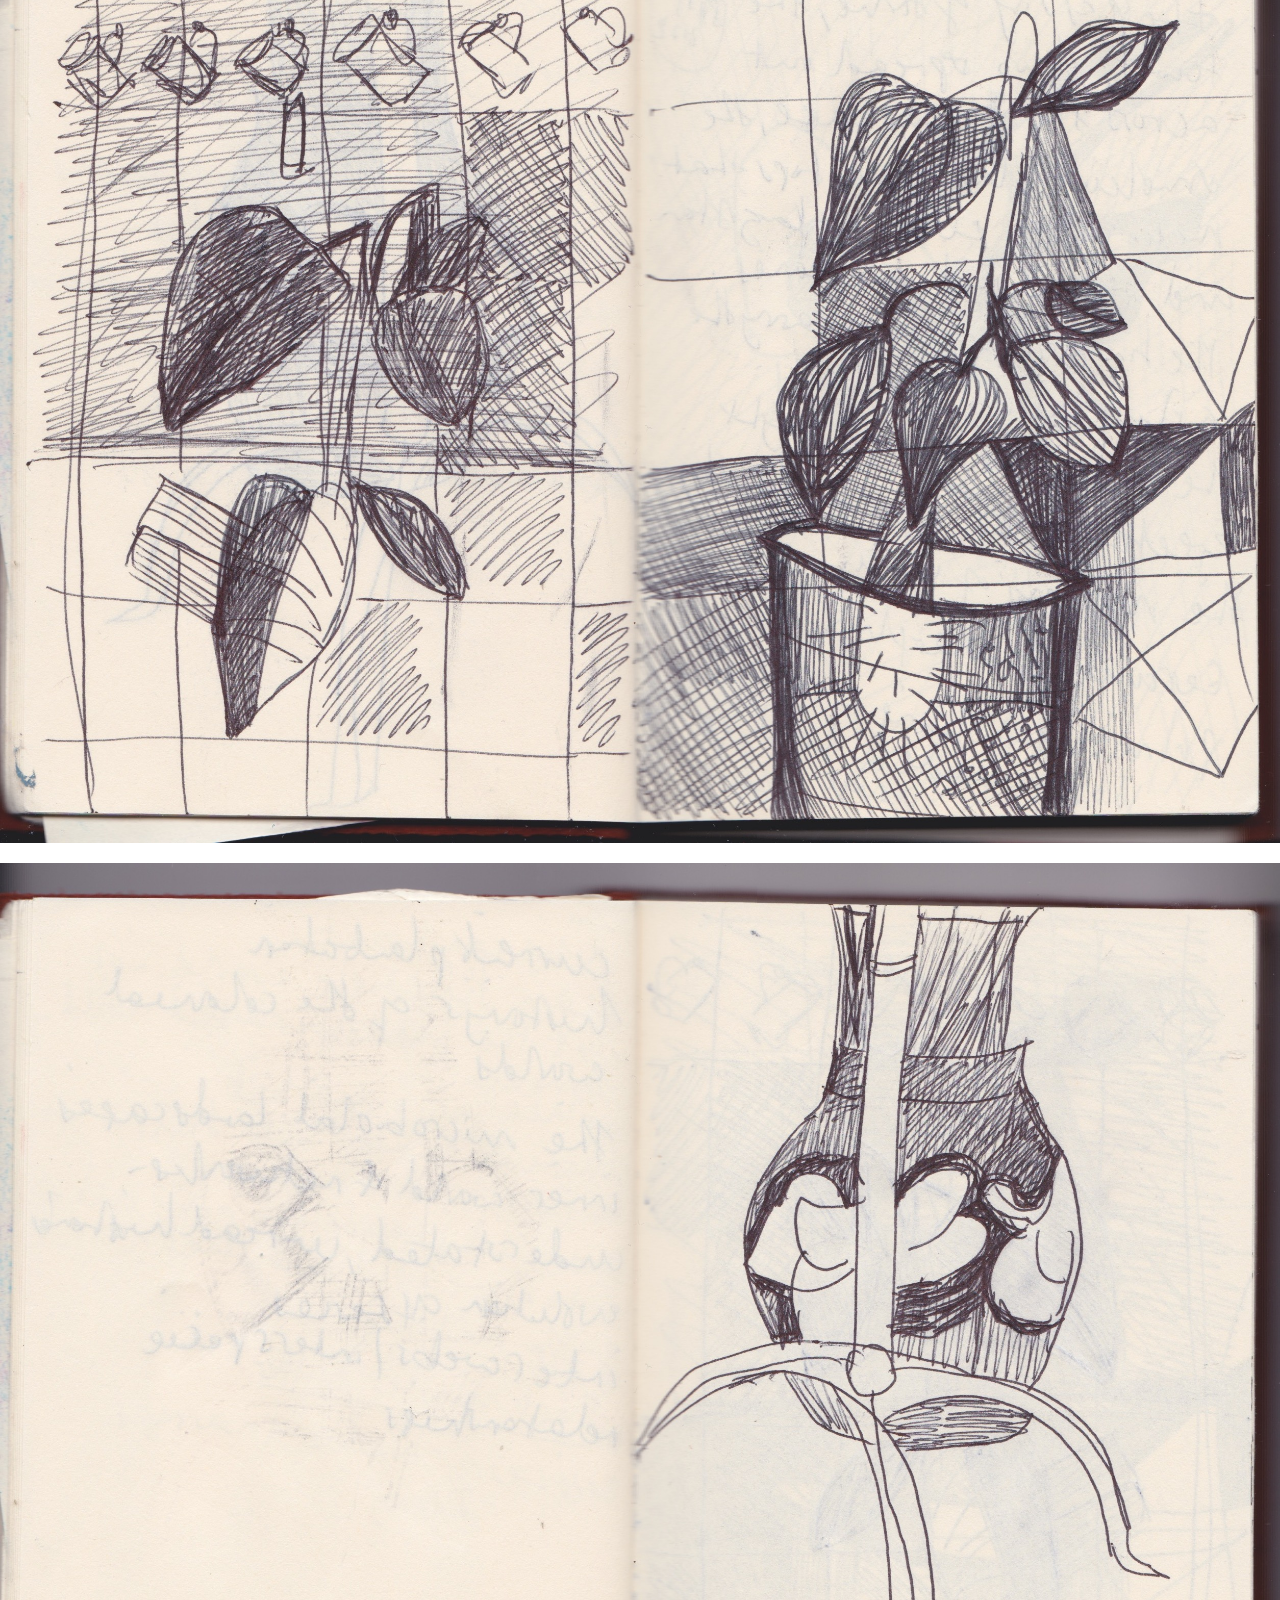
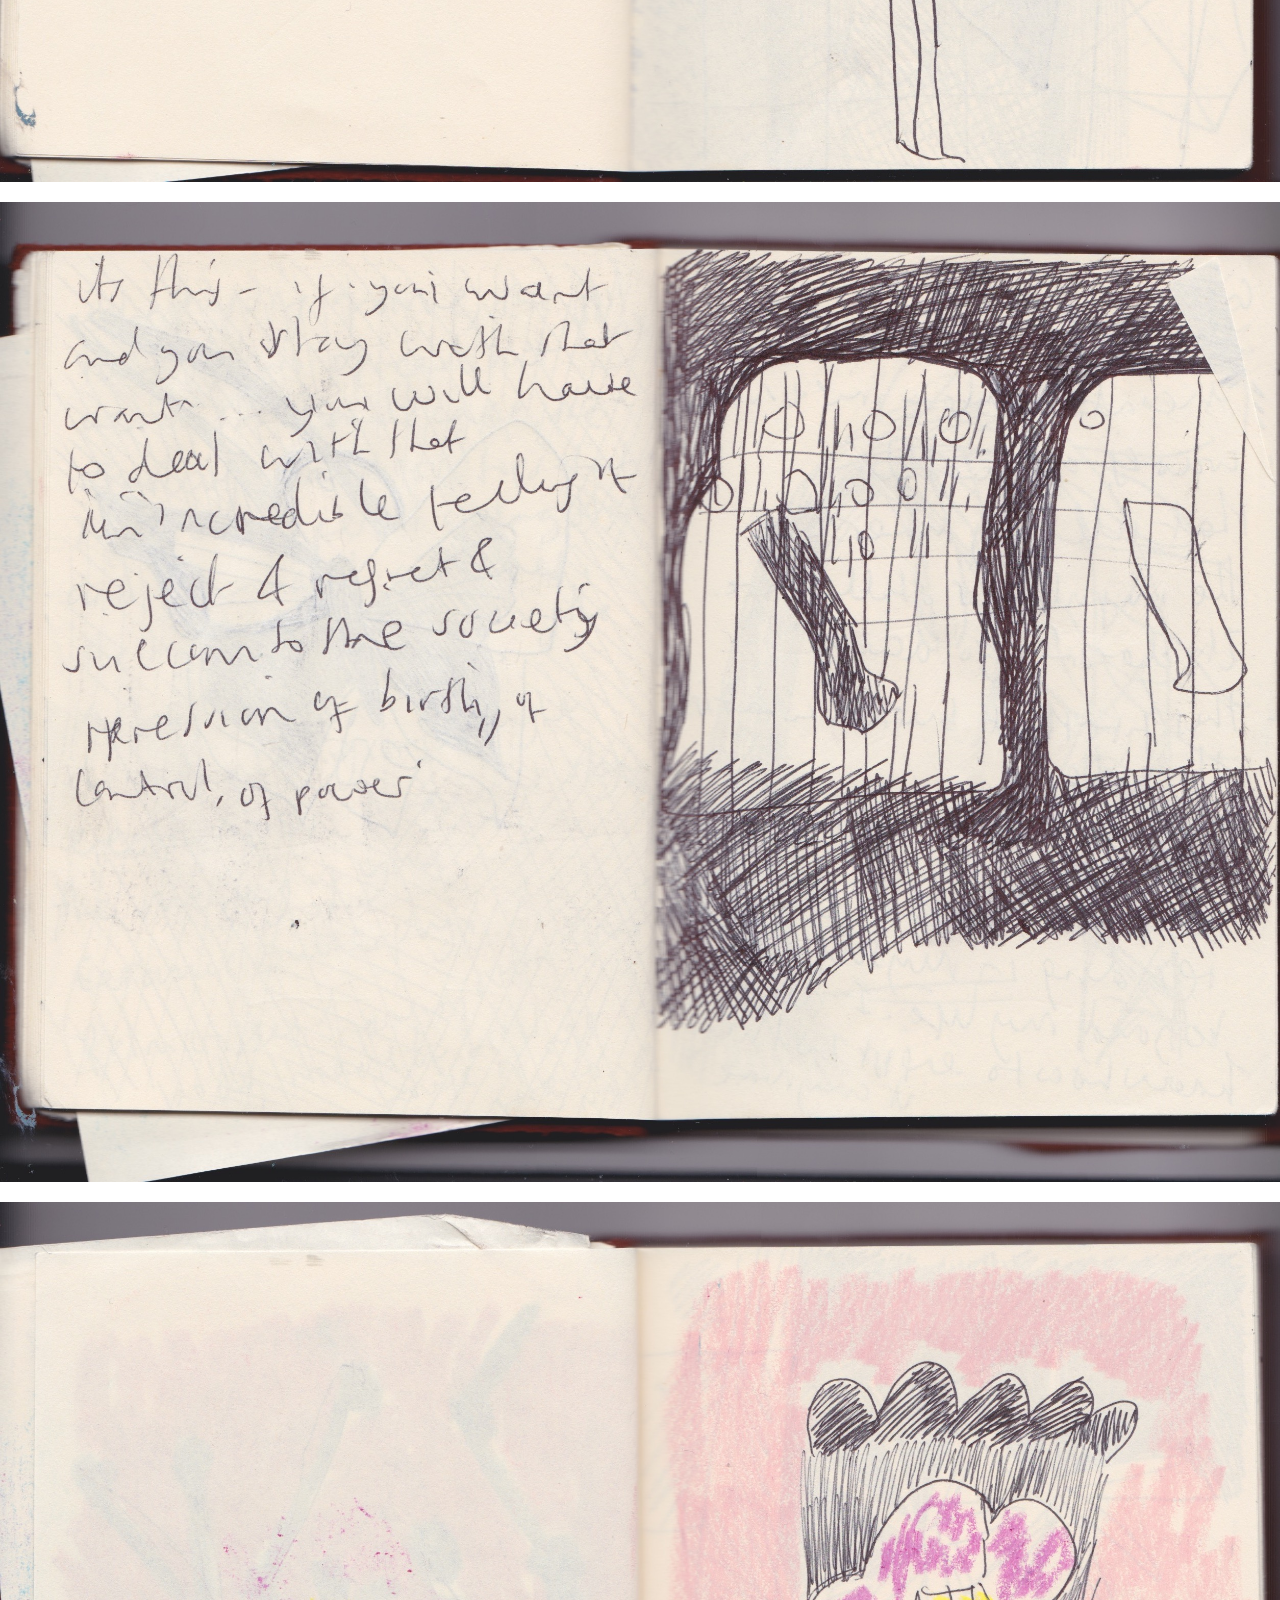
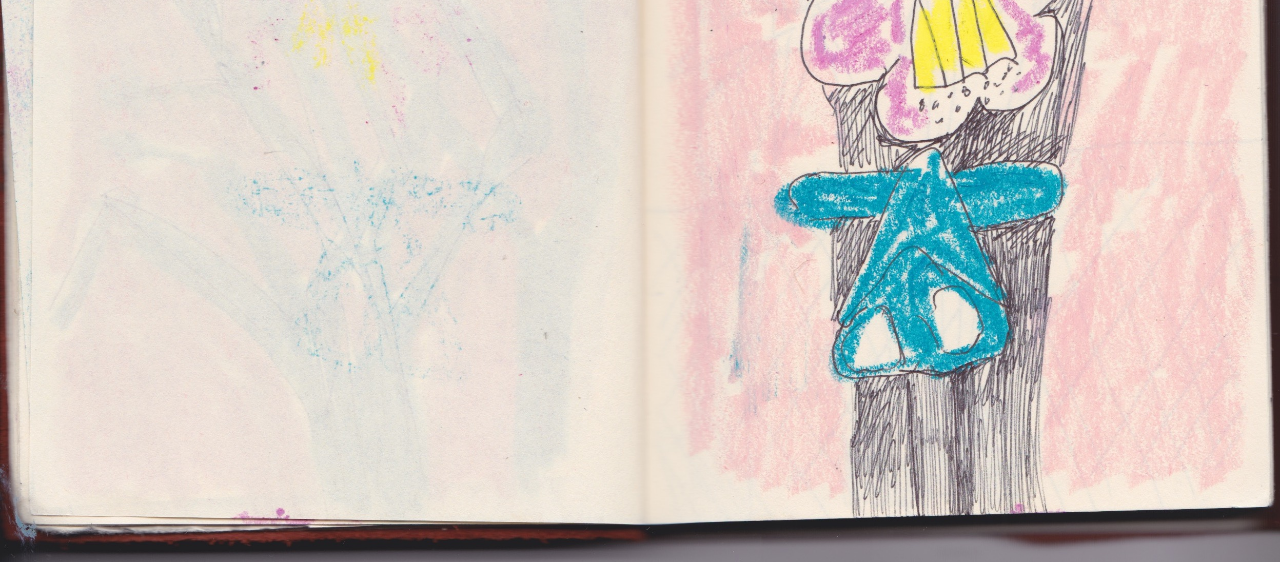
<file: lovenotes.html>
<!DOCTYPE html>
<html lang="en">
<meta name="viewport" content="width=device-width, initial-scale=1.0">   
<head>
    <meta charset="UTF-8">
    <title>sui generis</title>
    <meta http-equiv="Content-Type" content="text/html; charset=UTF-8">
    <link rel="icon" type="image/png" href="./i">
    <link href="styles.css" type="text/css" media="all" rel="stylesheet">
    <link rel="stylesheet" href="https://stackpath.bootstrapcdn.com/bootstrap/4.5.2/css/bootstrap.min.css">
</head>
    <body style="background-image: url('img/MEWO/Scan\ 6.jpeg'); background-size: cover; background-position: center; background-attachment: fixed;">
        <div class="overlay"></div>
        <div class="title-container">
            <a href="index.html">
                <img src="./img/title pink.png" alt="Title" class="image-title" width="700px">
            </a>
        </div>
        
    
    <div class="content">
        <div class="nav-buttons fixed-top">
            <ul id="navi" class="nav">                         
                <a href="constructions.html" class="open-button">
                <img src="./img/contructions pink.png" class="img-fluid" width="200px" height="50px">
                </a>                        
                <a href="lovenotes.html" class="open-button">
                <img src="./img/lovenotes pink.png" class="img-fluid" width="200px" height="50px">
                </a> 
                <a href="info.html"  class="open-button">
                <img src="./img/info pink.png" class="img-fluid" width="150px" height="25px">
                </a>   
            </ul>
        </div>
        <div class="image-scroll-container">
            <img src="img/Lovenotes/Scan 8.jpeg" class="photo-archive" width="800px" >
            <img src="img/Lovenotes/Scan 12.jpeg" class="photo-archive" width="800px" >   
            <img src="img/Lovenotes/Scan 15.jpeg" class="photo-archive" width="800px" >
            <img src="img/Lovenotes/Scan 13.jpeg" class="photo-archive" width="800px" >
            <img src="img/Lovenotes/Scan 10.jpeg" class="photo-archive" width="800px" >
            <img src="img/Lovenotes/Scan 16.jpeg" class="photo-archive" width="800px" >
            <img src="img/Lovenotes/Scan 11.jpeg" class="photo-archive" width="800px" >
            <img src="img/Lovenotes/Scan 14.jpeg" class="photo-archive" width="800px" >
            <img src="img/Lovenotes/Scan 18.jpeg" class="photo-archive" width="800px" >
            
            <img src="img/Lovenotes/Scan 17.jpeg" class="photo-archive" width="800px" >
            <img src="img/Lovenotes/Scan 19.jpeg" class="photo-archive" width="800px" >
            <img src="img/Lovenotes/Scan 1.jpeg" class="photo-archive" width="800px" >
            
        </div>
        <footer>
            <div class="bottom-text">
                © alice morey
            </div>
        </footer>
        
        <script src="https://code.jquery.com/jquery-3.5.1.min.js"></script>
        <script src="https://cdn.jsdelivr.net/npm/@popperjs/core@2.9.2/dist/umd/popper.min.js"></script>
        <script src="https://stackpath.bootstrapcdn.com/bootstrap/4.5.2/js/bootstrap.min.js"></script>
        <script>
            $(document).ready(function() {
                $('.open-button').click(function() {
                    console.log('Button clicked');
                    var target = $(this).data('target');
                    $(target).modal('show');
                });
            });
        </script>
    </div>
</body>
</html>
</file>
<file: styles.css>
html, body {
    height: 100%;
    margin: 0;
    padding: 0;
}

body {
background-image: url('../sui-generis/img/studioloss_2.jpg');
background-size: cover;
background-position: ce;nter;
background-attachment: fixed;
}


ul {
    display: block;
    text-align: right;
    float: right;
    width: auto;
}


@media (min-width: 768px) {
    .modal-dialog {
        width: 70%;
        margin: 30px auto;
    }
}

@media screen and# (max-width: 720px) {
    .modal-dialog,
    .modal-dialog.modal-xs {
        width: 95%;
    }
}

@media (min-width: 1080px) {
    .table-responsive {
        border-bottom: 1px solid #ddd;
    }
}

.img-fluid {
    height: auto;
    max-height: none;
    padding: 0 0 3%;
}


body {
margin: 0;
padding: 0;
min-height: 100vh;
display: flex;
flex-direction: column;
}

.content {
display: flex;
flex-grow: 1;
}

.nav-buttons {
max-width: 28%;
padding: 20px;
} 

#nav-container {
width: 150px;
position: absolute;
right: 32%;
height: 75px;
}

.main-content {
flex-grow: 1;
padding: 20px;
overflow-y: auto;
}

.title-container {
position: fixed;
top: 20px;
left: 80;
right: 20%;
text-align: center;
z-index: 1000;
width: 50%;
font-size: 24px; /* Default font size for larger screens */
}

@media screen and (max-width: 480px) {
.title-container {
    font-size: 18px; /* Smaller font size for mobile screens */
    width: 80%; /* Adjust width for better mobile layout */
    left: 10%; /* Center the container on mobile */
    right: 10%;
}

.image-title {
    width: 250px;
}
}

.image-title:hover {
    filter: brightness(4.2); /* Increase brightness by 20% on hover */
}

.title-image {
width: 200px;
height: auto;
display: inline-block;
}

.bottom-text {
position: fixed;
bottom: 10px;
left: 10%;
right: 0;
text-align:left;
font-size: 12px;
color: rgb(16, 15, 16);
font-weight: bold;
z-index: 1000;
font-style: italic;
font-family: 'Times New Roman', Times, serif;
}


.full-screen-image {
width: 100%;
height: auto;
max-height: 85vh;
object-fit: contain;
display: block;
}


body {
    position: relative;
    z-index: 0;
}

.overlay {
    position: fixed;
    top: 0;
    left: 0;
    width: 100%;
    height: 100%;
    background-color: rgba(255, 255, 255, 0.5);
    z-index: -1;
}

.photo-archive {
    width: 100%;
    max-width: 100vw;
    height: auto;
    object-fit: contain;
    margin-bottom: 20px;
}

.image-scroll-container {
    width: 100%;
    max-width: 100vw;
    overflow-x: hidden;
    border-radius: 20px;
}


.scroll-image {
    width: 100%;
    margin-bottom: 20px;
}

.image-container {
    margin-top: 150px; /* Adjust this value as needed */
}


body {
    padding-top: 350px; /* Adjust as needed */
}

.fixed-top {
    position: fixed;
}

.nav-buttons a.open-button {
    transition: transform 0.2s ease-in-out;
}

.nav-buttons a.open-button:active {
    transform: scale(0.95);
}

.nav-buttons a.open-button:active img {
    filter: brightness(4.5) saturate(1.5);
}

.nav-buttons a.open-button:hover img {
    filter: brightness(4.2);
}


.image-title {
    transition: filter 0.3s ease;
}

@media (hover: hover) {
    .image-title:hover {
        filter: brightness(4.2);
    }
}

.image-title:active,
.image-title:focus {
    filter: brightness(4.2);
}

.nav .open-button img {
    transition: filter 0.3s ease;
}

@media (hover: hover) {
    .nav .open-button:hover img {
        filter: brightness(4.2);
    }
}

.nav .open-button:active img,
.nav .open-button:focus img {
    filter: brightness(4.2);
}
</file>
